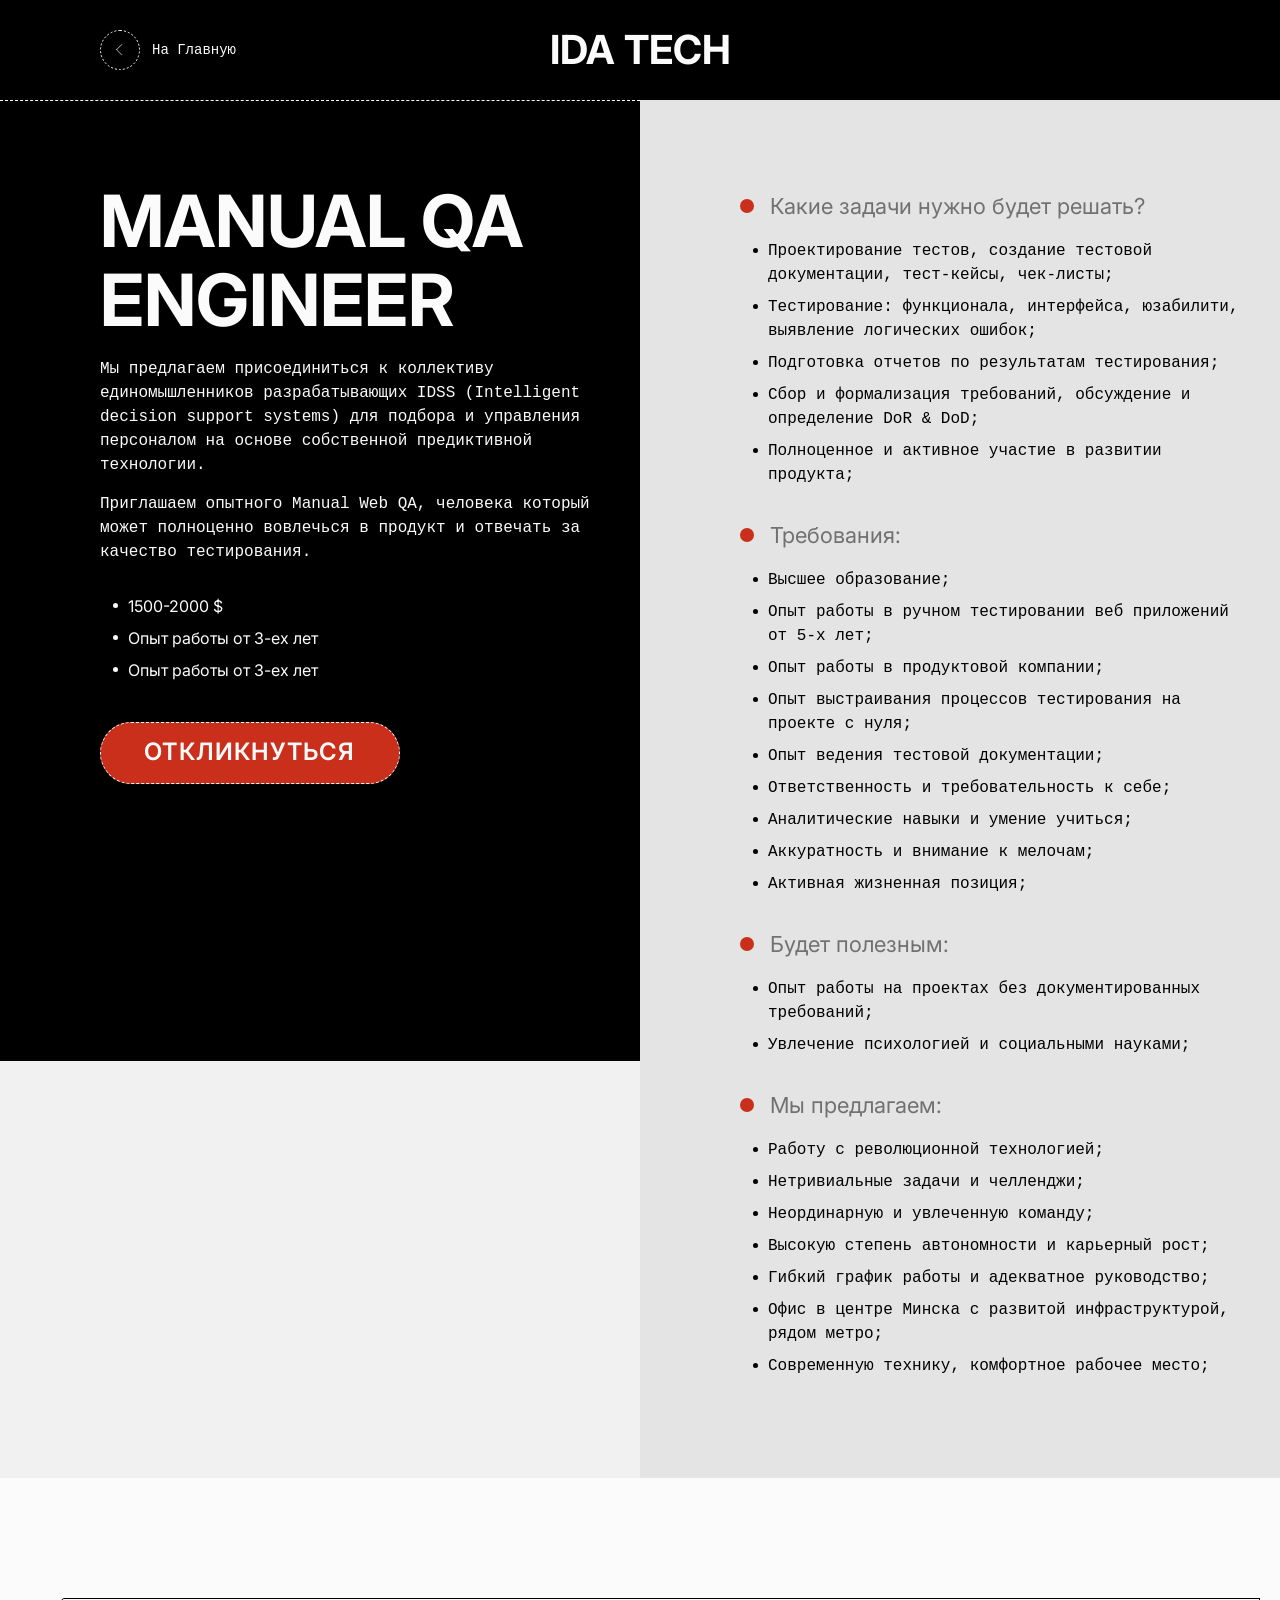
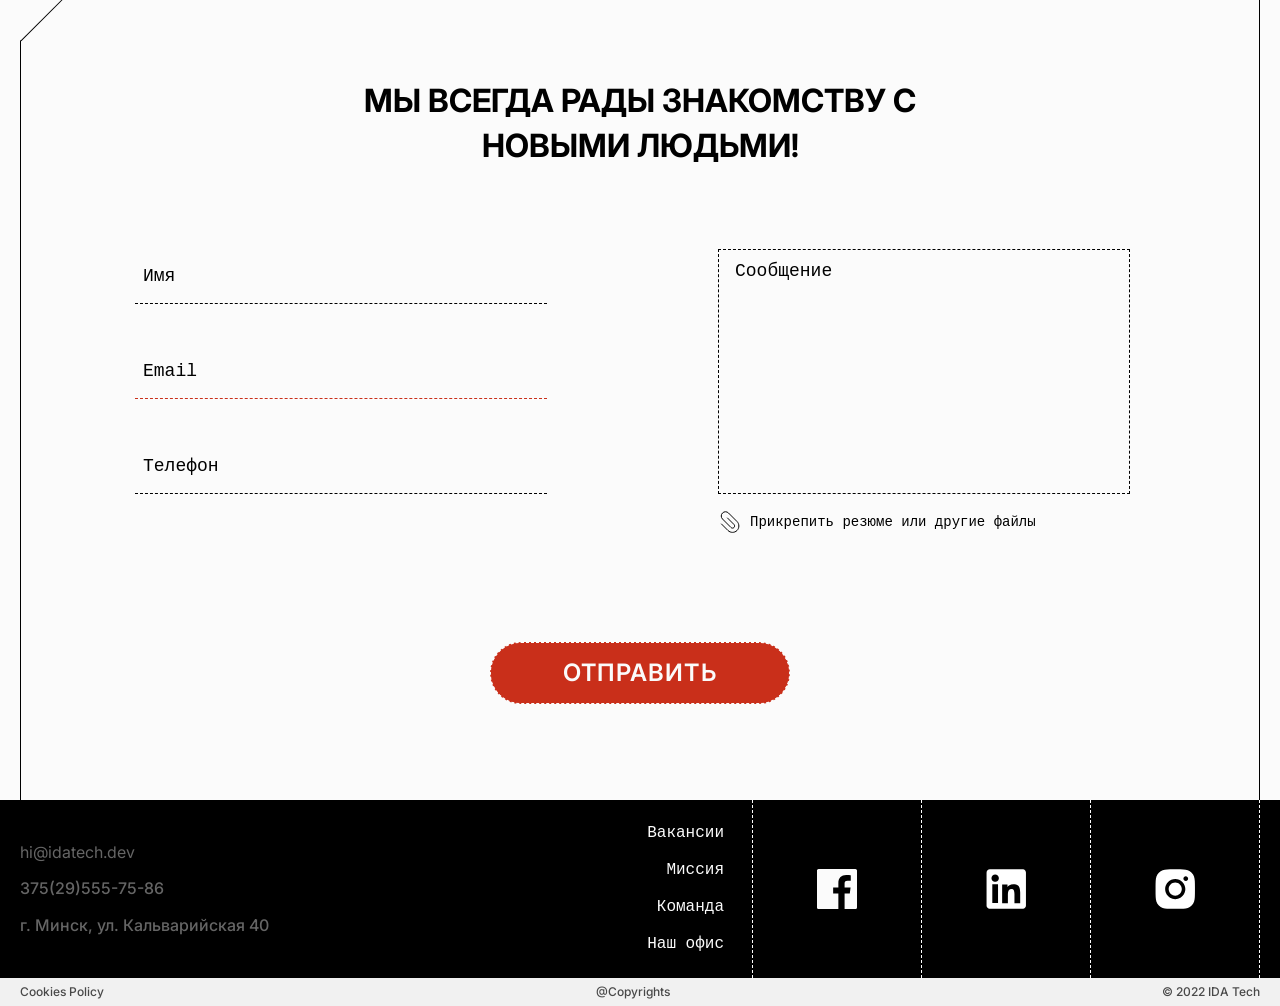
<file: job.html>
<html lang="en">
<head>
    <meta charset="UTF-8">
    <title>IDa TECH</title>
    <meta content="" name="description">
    <meta content="" name="keywords">
    <meta name="viewport" content="width=device-width, initial-scale=1.0, user-scalable=no">
    <meta http-equiv="X-UA-Compatible" content="ie=edge">
    <link rel="stylesheet" href="style.css">
    <link rel="shortcut icon" href="48x48px.ico">
    <link rel="icon" type="image/x-icon" href="48x48px.ico">
    <link rel="icon" type="image/png" href="16x16px.png" sizes="16x16">
    <link rel="icon" type="image/png" href="32x32px.png" sizes="32x32">
    <link rel="icon" type="image/png" href="48x48px.png" sizes="48x48">
    <meta content="telephone=no" name="format-detection">
    <meta name="HandheldFriendly" content="true">
</head>
<body>
    <header class="header header__static">
        <div class="header_holder">
            <a href="/" class="header_back">На Главную</a>
            <a href="/" class="header_logo">IDa TECH</a>
    
            <button class="menu-toggle">
                <div class="menu-toggle_line"></div>
                <div class="menu-toggle_line"></div>
            </button>
    
            <div class="menu">
                <div class="menu_header">
                    <a href="/" class="menu_logo">IDa TECH</a>
                    <button class="menu_close">close</button>
                </div>
                <nav class="menu_links">
                    <a href="#" class="menu_link">вакансии</a>
                    <a href="#" class="menu_link">Наши задачи</diav>
                    <a href="#" class="menu_link">команда</a>
                    <a href="#" class="menu_link">Наш офис</a>
                </nav>
                <div class="menu_footer">
                    <div class="menu_footer-text">
                        <a href="mailto:hi@idatech.dev" class="menu_footer-link">hi@idatech.dev</a>
                        <a href="tel:hi@idatech.dev" class="menu_footer-link">+375 (29) 555 75 86</a>
                        <a href="#" class="menu_footer-link">г. Минск, ул. Кальварийская 40</a>
                    </div>
                    <div class="menu_footer-social">
                        <a href="#" class="menu_footer-social-link">
                            <img class="menu_footer-social-image" src="src/img/social/ln-footer.svg" alt="">
                        </a>
                        <a href="#" class="menu_footer-social-link">
                            <img class="menu_footer-social-image" src="src/img/social/insta-footer.svg" alt="">
                        </a>
                    </div>
                </div>
            </div>
        </div>
    </header>

    <main class="no-overflow">
        <article class="job">
            <div class="job_section">
                <h1 class="job_title">MANUAL QA ENGINEER</h1>
                <p>Мы предлагаем присоединиться к коллективу единомышленников разрабатывающих IDSS (Intelligent decision support systems) для подбора и управления персоналом на основе собственной предиктивной технологии.</p>
                <p>Приглашаем опытного Manual Web QA, человека который может полноценно вовлечься в продукт и отвечать за качество тестирования.</p>
                <ul>
                    <li>1500-2000 $</li>
                    <li>Опыт работы от 3-ех лет</li>
                    <li>Опыт работы от 3-ех лет</li>
                </ul>
                <a href="#" class="button">откликнуться</a>
            </div>
            <div class="job_section">
                <h3>Какие задачи нужно будет решать?</h3>
                <ul>
                    <li>Проектирование тестов, создание тестовой документации, тест-кейсы, чек-листы;</li>
                    <li>Тестирование: функционала, интерфейса, юзабилити, выявление логических ошибок;</li>
                    <li>Подготовка отчетов по результатам тестирования;</li>
                    <li>Сбор и формализация требований, обсуждение и определение DoR & DoD;</li>
                    <li>Полноценное и активное участие в развитии продукта;</li>
                </ul>
                <h3>Требования:</h3>
                <ul>
                    <li>Высшее образование;</li>
                    <li>Опыт работы в ручном тестировании веб приложений от 5-х лет;</li>
                    <li>Опыт работы в продуктовой компании;</li>
                    <li>Опыт выстраивания процессов тестирования на проекте с нуля;</li>
                    <li>Опыт ведения тестовой документации;</li>
                    <li>Ответственность и требовательность к себе;</li>
                    <li>Аналитические навыки и умение учиться;</li>
                    <li>Аккуратность и внимание к мелочам;</li>
                    <li>Активная жизненная позиция;</li>
                </ul>
                <h3>Будет полезным:</h3>
                <ul>
                    <li>Опыт работы на проектах без документированных требований;</li>
                    <li>Увлечение психологией и социальными науками;</li>
                </ul>
                <h3>Мы предлагаем:</h3>
                <ul>
                    <li>Работу с революционной технологией;</li>
                    <li>Нетривиальные задачи и челленджи;</li>
                    <li>Неординарную и увлеченную команду;</li>
                    <li>Высокую степень автономности и карьерный рост;</li>
                    <li>Гибкий график работы и адекватное руководство;</li>
                    <li>Офис в центре Минска с развитой инфраструктурой, рядом метро;</li>
                    <li>Современную технику, комфортное рабочее место;</li>
                </ul>
            </div>
        </article>

        <div class="section">
            <div class="section_holder">
                <div class="contact-form">
                    <h3 class="contact-form_title">МЫ ВСЕГДА РАДЫ ЗНАКОМСТВУ С НОВЫМИ ЛЮДЬМИ!</h3>
                    <div class="contact-form_content">
                        <form action="" class="form">
                            <div class="form_columns">
                                <div class="form_column">
                                    <div class="form_row">
                                        <input type="text" placeholder="Имя">
                                    </div>
                                    <div class="form_row error">
                                        <input type="email" placeholder="Email">
                                    </div>
                                    <div class="form_row">
                                        <input type="tel" placeholder="Телефон">
                                    </div>
                                </div>
                                <div class="form_column">
                                    <div class="form_row">
                                        <textarea name="" id="" cols="30" rows="10">Сообщение</textarea>
                                        <div class="attach">
                                            <input class="attach_input" type="file" name="" id="file">
                                            <label class="attach_label" for="file">Прикрепить резюме или другие файлы</label>
                                        </div>
                                    </div>
                                </div>
                            </div>
                            <div class="contact-form_sumbit">
                                <input type="submit" value="отправить">
                            </div>
                        </form>
                    </div>
                </div>
            </div>
        </div>
    </main>

    <footer class="footer">
        <div class="footer_top">
            <div class="footer_holder">
                <div class="footer_left">
                    <a href="mailto:Hi@idatech.dev" class="footer_mail">hi@idatech.dev</span>
                    <a href="tel:+375(29)555-75-86" class="footer_link">375(29)555-75-86</a>
                    <span class="footer_link">г. Минск, ул. Кальварийская 40</span>
                </div>
                <div class="footer_right">
                    <div class="footer_menu">
                        <a href="#" class="footer_menu-link">Вакансии</a>
                        <a href="#" class="footer_menu-link">Миссия</a>
                        <a href="#" class="footer_menu-link">Команда</a>
                        <a href="#" class="footer_menu-link">Наш офис</a>
                    </div>
                    <div class="footer_social">
                        <a href="#" class="footer_social-link">
                            <img class="footer_social-image" src="src/img/social/fb-footer.svg" alt="">
                        </a>
                        <a href="#" class="footer_social-link">
                            <img class="footer_social-image" src="src/img/social/ln-footer.svg" alt="">
                        </a>
                        <a href="#" class="footer_social-link">
                            <img class="footer_social-image" src="src/img/social/insta-footer.svg" alt="">
                        </a>
                    </div>
                </div>
            </div>
        </div>
        <div class="footer_bottom">
            <a href="#" class="footer_bottom-link">Cookies Policy</a>
            <span class="footer_bottom-text">@Copyrights</span>
            <span class="footer_bottom-text">© 2022 IDA Tech</span>
        </div>
    </footer>

    <div class="cookies">
        <div class="cookies_content">
            <p class="cookies_text">
                We use cookies for the best experience possible. We and our partners collect usage information to improve our privace policy services and to show you relevant advertising.
            </p>
            <button class="cookies_button">Accept</button>
        </div>
    </div>

    <div class="fade"></div>

    <script src="./src/js/js-cookie.js"></script>
    <script src="./src/js/tiny-slider.js"></script>
    <script src="./src/js/main.js"></script>
</body>
</html>
</file>
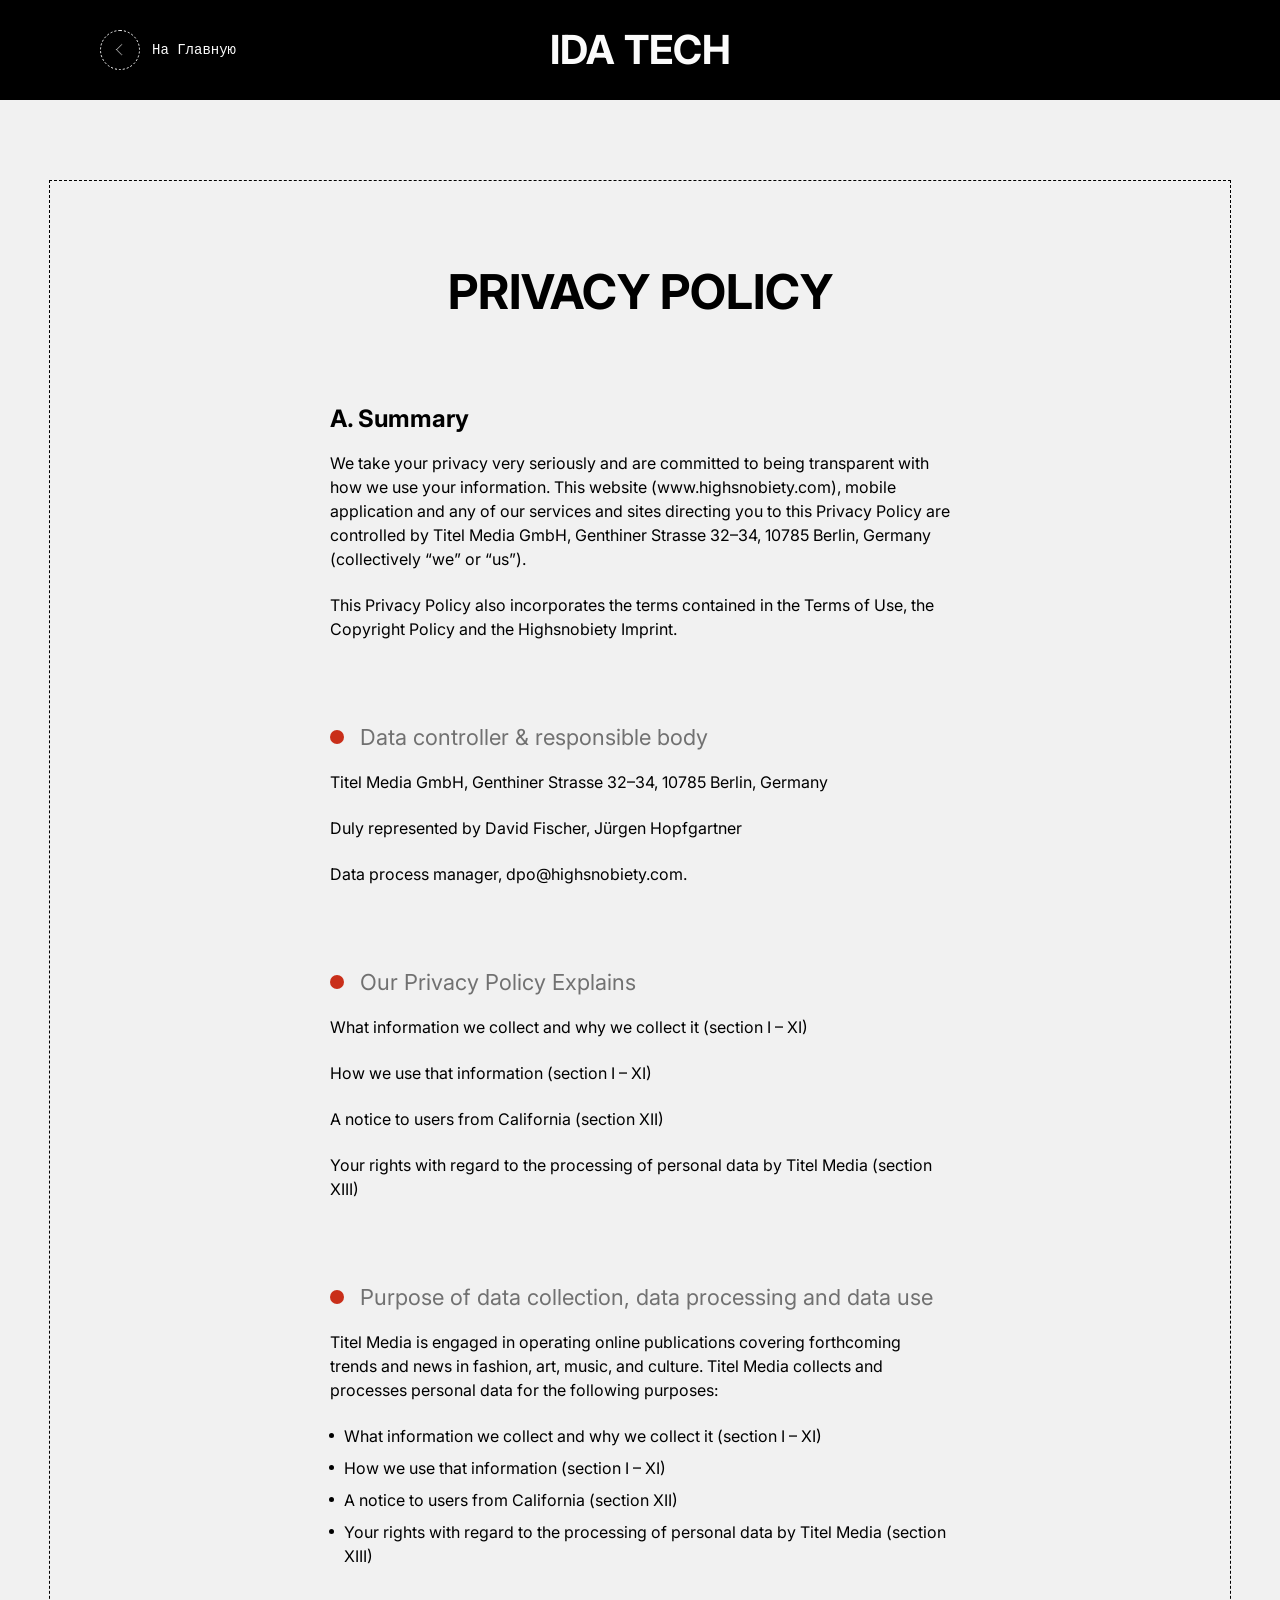
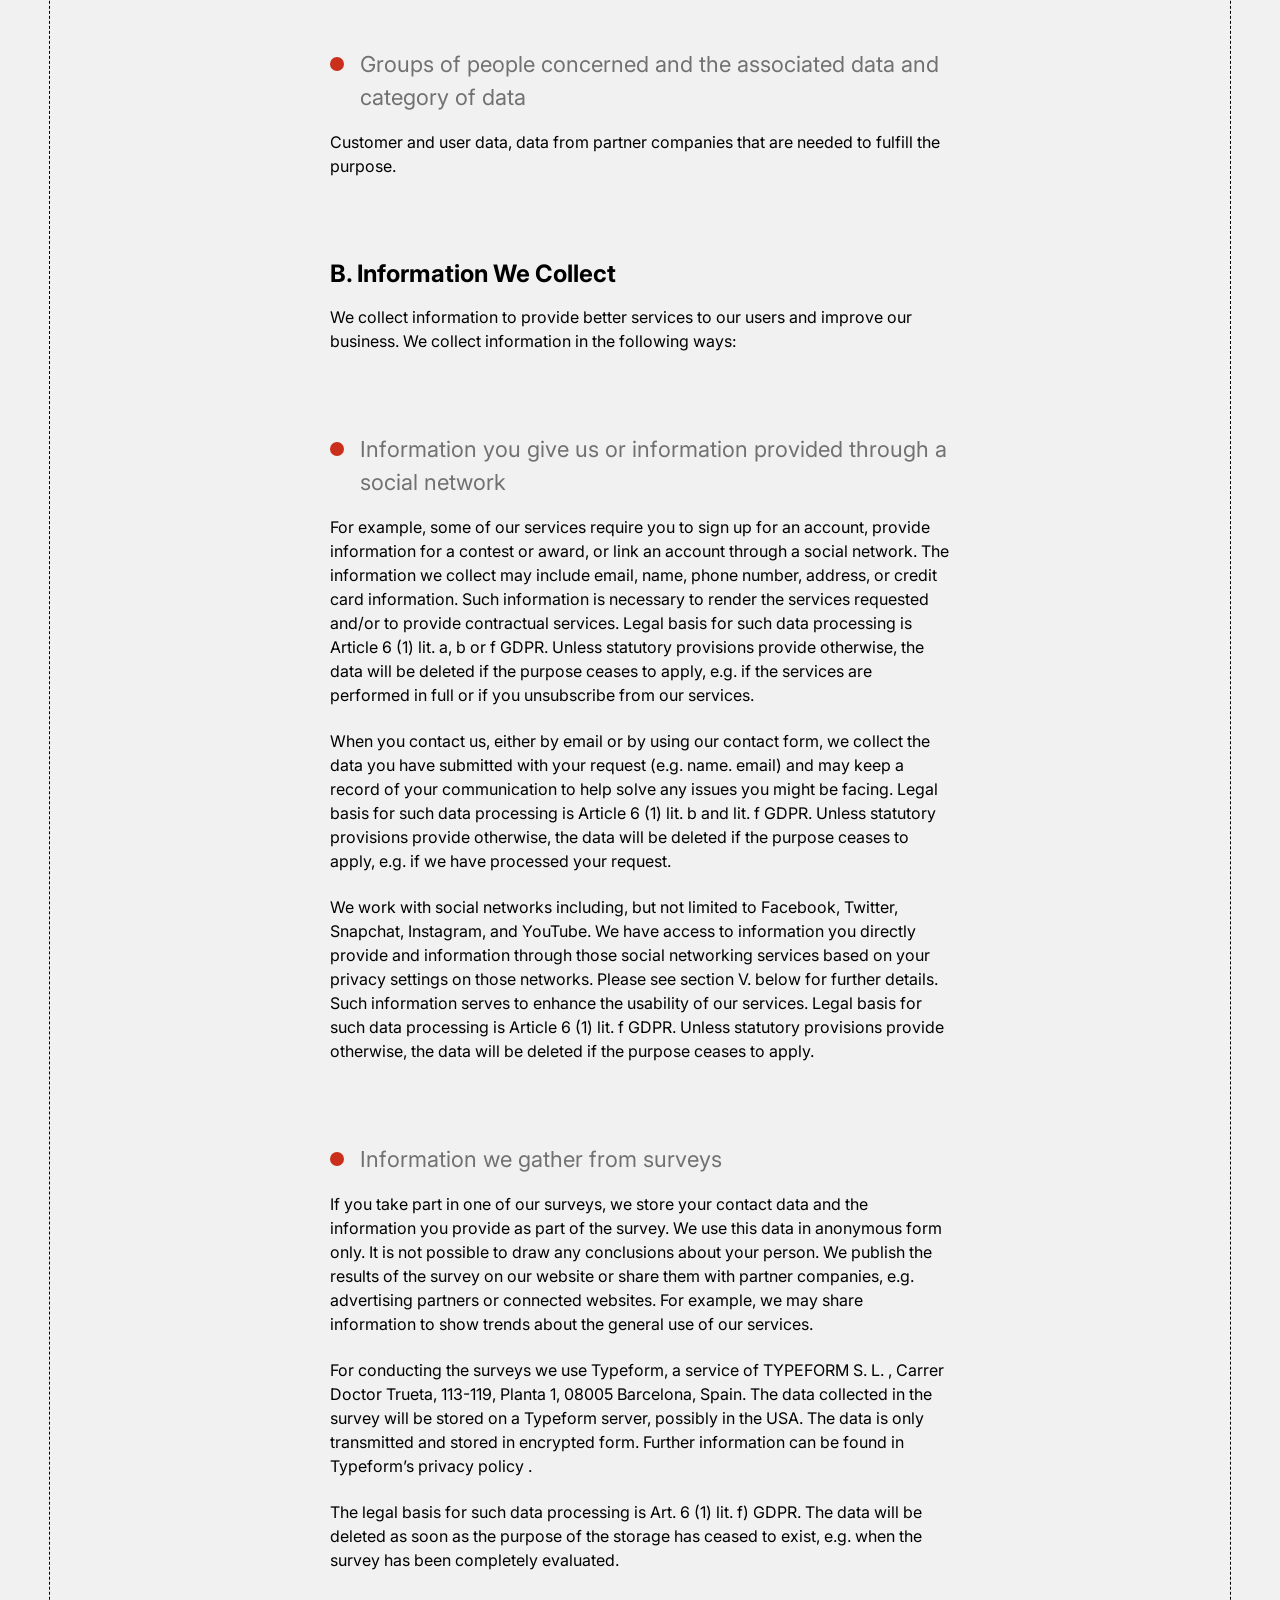
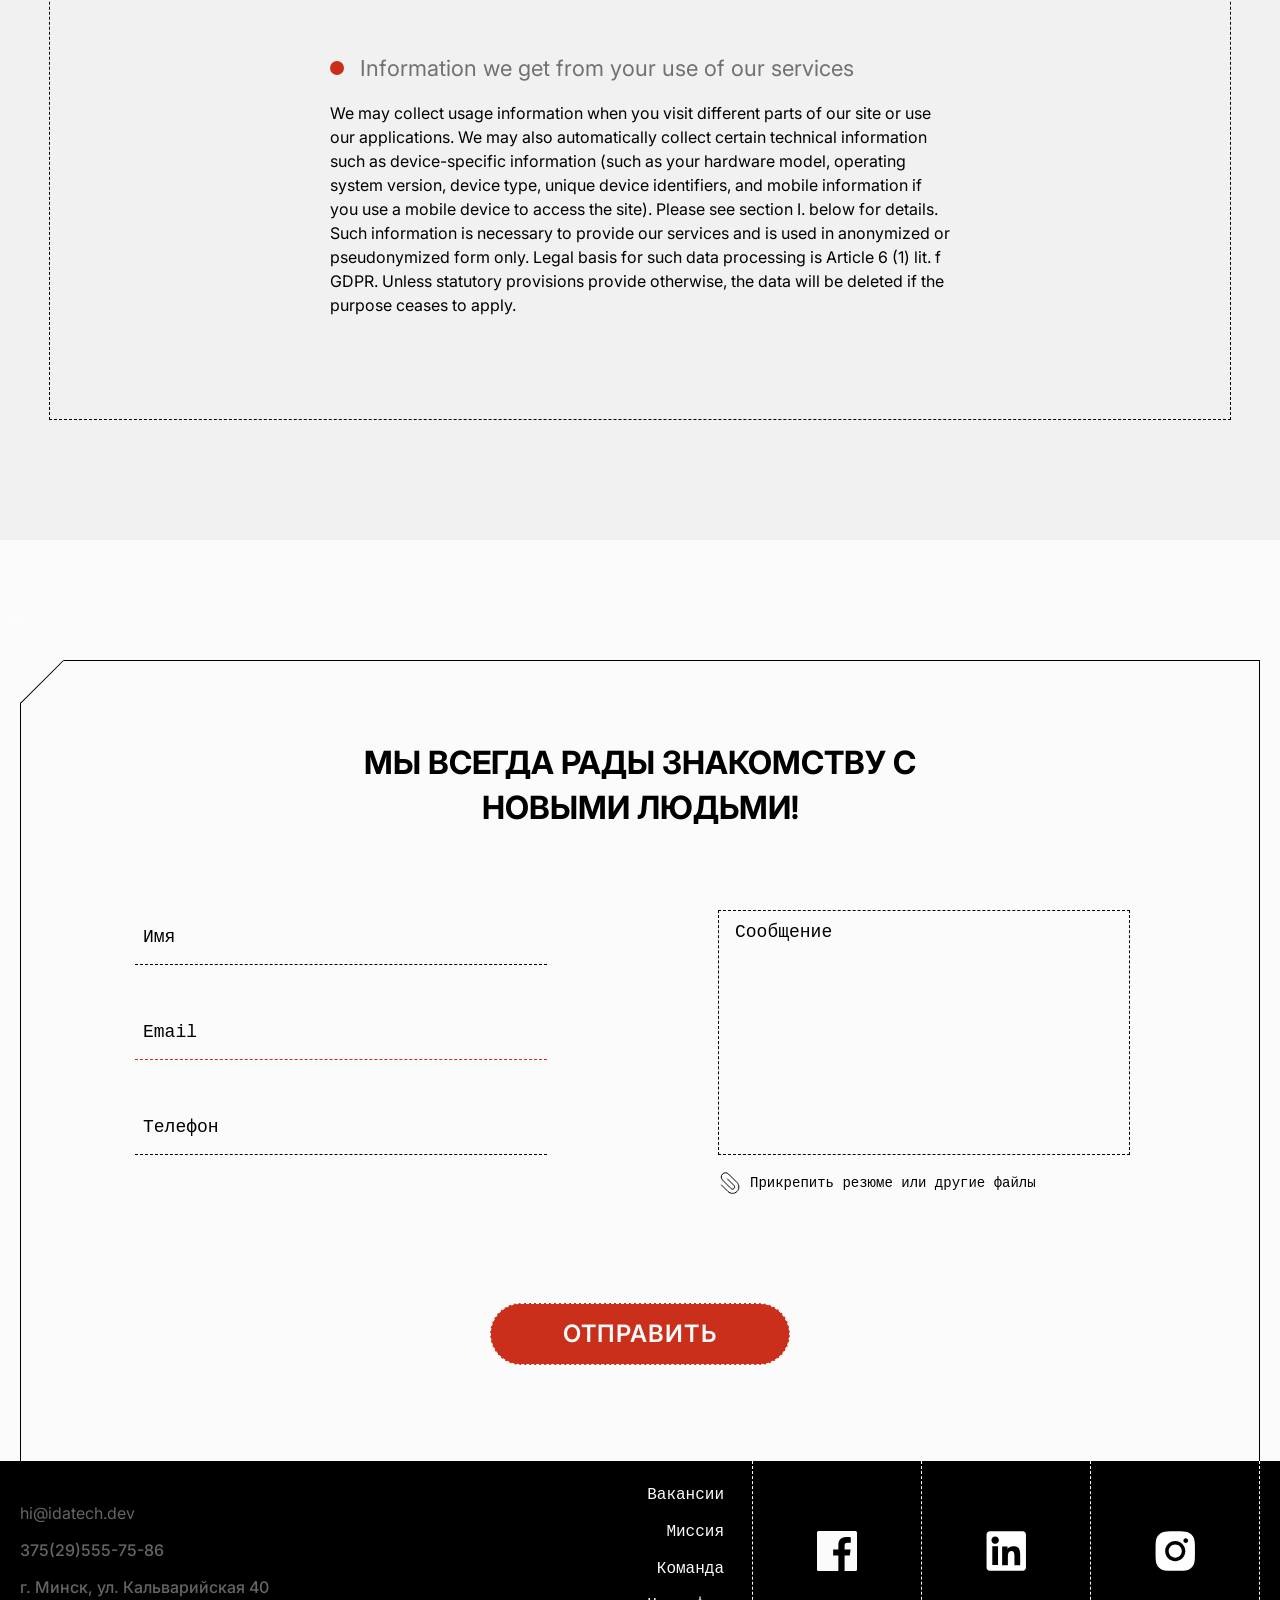
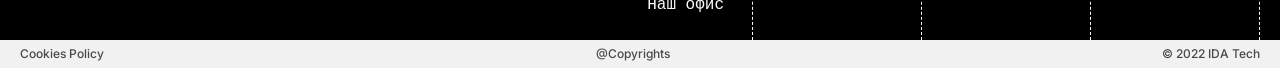
<file: policy.html>
<html lang="en">
<head>
    <meta charset="UTF-8">
    <title>IDa TECH</title>
    <meta content="" name="description">
    <meta content="" name="keywords">
    <meta name="viewport" content="width=device-width, initial-scale=1.0, user-scalable=no">
    <meta http-equiv="X-UA-Compatible" content="ie=edge">
    <link rel="stylesheet" href="style.css">
    <link rel="shortcut icon" href="48x48px.ico">
    <link rel="icon" type="image/x-icon" href="48x48px.ico">
    <link rel="icon" type="image/png" href="16x16px.png" sizes="16x16">
    <link rel="icon" type="image/png" href="32x32px.png" sizes="32x32">
    <link rel="icon" type="image/png" href="48x48px.png" sizes="48x48">
    <meta content="telephone=no" name="format-detection">
    <meta name="HandheldFriendly" content="true">
</head>
<body>
    <header class="header header__static">
        <div class="header_holder">
            <a href="/" class="header_back">На Главную</a>
            <a href="/" class="header_logo">IDa TECH</a>
    
            <button class="menu-toggle">
                <div class="menu-toggle_line"></div>
                <div class="menu-toggle_line"></div>
            </button>
    
            <div class="menu">
                <div class="menu_header">
                    <a href="/" class="menu_logo">IDa TECH</a>
                    <button class="menu_close">close</button>
                </div>
                <nav class="menu_links">
                    <a href="#" class="menu_link">вакансии</a>
                    <a href="#" class="menu_link">Наши задачи</diav>
                    <a href="#" class="menu_link">команда</a>
                    <a href="#" class="menu_link">Наш офис</a>
                </nav>
                <div class="menu_footer">
                    <div class="menu_footer-text">
                        <a href="mailto:hi@idatech.dev" class="menu_footer-link">hi@idatech.dev</a>
                        <a href="tel:hi@idatech.dev" class="menu_footer-link">+375 (29) 555 75 86</a>
                        <a href="#" class="menu_footer-link">г. Минск, ул. Кальварийская 40</a>
                    </div>
                    <div class="menu_footer-social">
                        <a href="#" class="menu_footer-social-link">
                            <img class="menu_footer-social-image" src="src/img/social/ln-footer.svg" alt="">
                        </a>
                        <a href="#" class="menu_footer-social-link">
                            <img class="menu_footer-social-image" src="src/img/social/insta-footer.svg" alt="">
                        </a>
                    </div>
                </div>
            </div>
        </div>
    </header>

    <main>
        <article>
            <h1>PRIVACY POLICY</h1>
            <h2>A. Summary</h2>

            <p>We take your privacy very seriously and are committed to being transparent with how we use your information. This website (www.highsnobiety.com), mobile application and any of our services and sites directing you to this Privacy Policy are controlled by Titel Media GmbH, Genthiner Strasse 32–34, 10785 Berlin, Germany (collectively “we” or “us”).</p>
            <p>This Privacy Policy also incorporates the terms contained in the Terms of Use, the Copyright Policy and the Highsnobiety Imprint.</p>
        
            <h3>Data controller & responsible body </h3>
            <p>Titel Media GmbH, Genthiner Strasse 32–34, 10785 Berlin, Germany</p>
            <p>Duly represented by David Fischer, Jürgen Hopfgartner</p>
            <p>Data process manager, dpo@highsnobiety.com.</p>

            <h3>Our Privacy Policy Explains</h3>
            <p>What information we collect and why we collect it (section I – XI)</p>
            <p>How we use that information (section I – XI)</p>
            <p>A notice to users from California (section XII)</p>
            <p>Your rights with regard to the processing of personal data by Titel Media (section XIII)</p>

            <h3>Purpose of data collection, data processing and data use</h3>
            <p>Titel Media is engaged in operating online publications covering forthcoming trends and news in fashion, art, music, and culture. Titel Media collects and processes personal data for the following purposes:</p>
            <ul>
                <li>What information we collect and why we collect it (section I – XI)</li>
                <li>How we use that information (section I – XI)</li>
                <li>A notice to users from California (section XII)</li>
                <li>Your rights with regard to the processing of personal data by Titel Media (section XIII)</li>
            </ul>

            <h3>Groups of people concerned and the associated data and category of data</h3>
            <p>Customer and user data, data from partner companies that are needed to fulfill the purpose.</p>

            <h2>B. Information We Collect</h2>
            <p>We collect information to provide better services to our users and improve our business. We collect information in the following ways:</p>
        
            <h3>Information you give us or information provided through a social network</h3>
            <p>For example, some of our services require you to sign up for an account, provide information for a contest or award, or link an account through a social network. The information we collect may include email, name, phone number, address, or credit card information. Such information is necessary to render the services requested and/or to provide contractual services. Legal basis for such data processing is Article 6 (1) lit. a, b or f GDPR. Unless statutory provisions provide otherwise, the data will be deleted if the purpose ceases to apply, e.g. if the services are performed in full or if you unsubscribe from our services.</p>
            <p>When you contact us, either by email or by using our contact form, we collect the data you have submitted with your request (e.g. name. email) and may keep a record of your communication to help solve any issues you might be facing. Legal basis for such data processing is Article 6 (1) lit. b and lit. f GDPR. Unless statutory provisions provide otherwise, the data will be deleted if the purpose ceases to apply, e.g. if we have processed your request.</p>
            <p>We work with social networks including, but not limited to Facebook, Twitter, Snapchat, Instagram, and YouTube. We have access to information you directly provide and information through those social networking services based on your privacy settings on those networks. Please see section V. below for further details. Such information serves to enhance the usability of our services. Legal basis for such data processing is Article 6 (1) lit. f GDPR. Unless statutory provisions provide otherwise, the data will be deleted if the purpose ceases to apply.</p>

            <h3>Information we gather from surveys</h3>
            <p>If you take part in one of our surveys, we store your contact data and the information you provide as part of the survey. We use this data in anonymous form only. It is not possible to draw any conclusions about your person. We publish the results of the survey on our website or share them with partner companies, e.g. advertising partners or connected websites. For example, we may share information to show trends about the general use of our services.</p>
            <p>For conducting the surveys we use Typeform, a service of TYPEFORM S. L. , Carrer Doctor Trueta, 113-119, Planta 1, 08005 Barcelona, Spain. The data collected in the survey will be stored on a Typeform server, possibly in the USA. The data is only transmitted and stored in encrypted form. Further information can be found in Typeform’s privacy policy .</p>
            <p>The legal basis for such data processing is Art. 6 (1) lit. f) GDPR. The data will be deleted as soon as the purpose of the storage has ceased to exist, e.g. when the survey has been completely evaluated.</p>

            <h3>Information we get from your use of our services</h3>
            <p>We may collect usage information when you visit different parts of our site or use our applications. We may also automatically collect certain technical information such as device-specific information (such as your hardware model, operating system version, device type, unique device identifiers, and mobile information if you use a mobile device to access the site). Please see section I. below for details. Such information is necessary to provide our services and is used in anonymized or pseudonymized form only. Legal basis for such data processing is Article 6 (1) lit. f GDPR. Unless statutory provisions provide otherwise, the data will be deleted if the purpose ceases to apply.</p>
        </article>

        <div class="section">
            <div class="section_holder">
                <div class="contact-form">
                    <h3 class="contact-form_title">МЫ ВСЕГДА РАДЫ ЗНАКОМСТВУ С НОВЫМИ ЛЮДЬМИ!</h3>
                    <div class="contact-form_content">
                        <form action="" class="form">
                            <div class="form_columns">
                                <div class="form_column">
                                    <div class="form_row">
                                        <input type="text" placeholder="Имя">
                                    </div>
                                    <div class="form_row error">
                                        <input type="email" placeholder="Email">
                                    </div>
                                    <div class="form_row">
                                        <input type="tel" placeholder="Телефон">
                                    </div>
                                </div>
                                <div class="form_column">
                                    <div class="form_row">
                                        <textarea name="" id="" cols="30" rows="10">Сообщение</textarea>
                                        <div class="attach">
                                            <input class="attach_input" type="file" name="" id="file">
                                            <label class="attach_label" for="file">Прикрепить резюме или другие файлы</label>
                                        </div>
                                    </div>
                                </div>
                            </div>
                            <div class="contact-form_sumbit">
                                <input type="submit" value="отправить">
                            </div>
                        </form>
                    </div>
                </div>
            </div>
        </div>
    </main>

    <footer class="footer">
        <div class="footer_top">
            <div class="footer_holder">
                <div class="footer_left">
                    <a href="mailto:Hi@idatech.dev" class="footer_mail">hi@idatech.dev</span>
                    <a href="tel:+375(29)555-75-86" class="footer_link">375(29)555-75-86</a>
                    <span class="footer_link">г. Минск, ул. Кальварийская 40</span>
                </div>
                <div class="footer_right">
                    <div class="footer_menu">
                        <a href="#" class="footer_menu-link">Вакансии</a>
                        <a href="#" class="footer_menu-link">Миссия</a>
                        <a href="#" class="footer_menu-link">Команда</a>
                        <a href="#" class="footer_menu-link">Наш офис</a>
                    </div>
                    <div class="footer_social">
                        <a href="#" class="footer_social-link">
                            <img class="footer_social-image" src="src/img/social/fb-footer.svg" alt="">
                        </a>
                        <a href="#" class="footer_social-link">
                            <img class="footer_social-image" src="src/img/social/ln-footer.svg" alt="">
                        </a>
                        <a href="#" class="footer_social-link">
                            <img class="footer_social-image" src="src/img/social/insta-footer.svg" alt="">
                        </a>
                    </div>
                </div>
            </div>
        </div>
        <div class="footer_bottom">
            <a href="#" class="footer_bottom-link">Cookies Policy</a>
            <span class="footer_bottom-text">@Copyrights</span>
            <span class="footer_bottom-text">© 2022 IDA Tech</span>
        </div>
    </footer>

    <div class="cookies">
        <div class="cookies_content">
            <p class="cookies_text">
                We use cookies for the best experience possible. We and our partners collect usage information to improve our privace policy services and to show you relevant advertising.
            </p>
            <button class="cookies_button">Accept</button>
        </div>
    </div>

    <div class="fade"></div>

    <script src="./src/js/js-cookie.js"></script>
    <script src="./src/js/tiny-slider.js"></script>
    <script src="./src/js/main.js"></script>
</body>
</html>
</file>
<file: style.css>
@import"https://fonts.googleapis.com/css2?family=Inter:wght@400;500;600;700&family=PT+Mono&display=swap";/*! normalize.css v8.0.1 | MIT License | github.com/necolas/normalize.css */html{line-height:1.15;-webkit-text-size-adjust:100%}body{margin:0}main{display:block}h1{font-size:2em;margin:.67em 0}hr{box-sizing:content-box;height:0;overflow:visible}pre{font-family:monospace,monospace;font-size:1em}a{background-color:rgba(0,0,0,0)}abbr[title]{border-bottom:none;text-decoration:underline;-webkit-text-decoration:underline dotted;text-decoration:underline dotted}b,strong{font-weight:bolder}code,kbd,samp{font-family:monospace,monospace;font-size:1em}small{font-size:80%}sub,sup{font-size:75%;line-height:0;position:relative;vertical-align:baseline}sub{bottom:-0.25em}sup{top:-0.5em}img{border-style:none}button,input,optgroup,select,textarea{font-family:inherit;font-size:100%;line-height:1.15;margin:0}button,input{overflow:visible}button,select{text-transform:none}button,[type=button],[type=reset],[type=submit]{-webkit-appearance:button}button::-moz-focus-inner,[type=button]::-moz-focus-inner,[type=reset]::-moz-focus-inner,[type=submit]::-moz-focus-inner{border-style:none;padding:0}button:-moz-focusring,[type=button]:-moz-focusring,[type=reset]:-moz-focusring,[type=submit]:-moz-focusring{outline:1px dotted ButtonText}fieldset{padding:.35em .75em .625em}legend{box-sizing:border-box;color:inherit;display:table;max-width:100%;padding:0;white-space:normal}progress{vertical-align:baseline}textarea{overflow:auto}[type=checkbox],[type=radio]{box-sizing:border-box;padding:0}[type=number]::-webkit-inner-spin-button,[type=number]::-webkit-outer-spin-button{height:auto}[type=search]{-webkit-appearance:textfield;outline-offset:-2px}[type=search]::-webkit-search-decoration{-webkit-appearance:none}::-webkit-file-upload-button{-webkit-appearance:button;font:inherit}details{display:block}summary{display:list-item}template{display:none}[hidden]{display:none}html{scroll-behavior:smooth}body{color:#000;background:#f1f1f1;font:14px/1.3 "PT Mono",monospace;padding:0;scroll-behavior:smooth}@media all and (min-width: 744px){body{font-size:16px}}a{color:#781aa8;text-decoration:none;transition:.2s cubic-bezier(0.38, 0.005, 0.215, 1) color}a:hover,a.hover{outline:none}a:active,a.active{outline:none}a[href^=tel]{white-space:nowrap}p{margin:0 0 20px}@media all and (min-width: 1000px){p{margin-bottom:22px}}img{max-width:100%}img[data-src]{display:none}@media all and (min-width: 1000px){img[data-src]{display:initial}}button:focus,input:focus,textarea:focus{outline:none}table{border-collapse:collapse;min-width:100%}ol,ul{padding:0 0 0 20px;margin:0 0 20px}@media all and (min-width: 744px){ol,ul{padding-left:24px}}@media all and (min-width: 1000px){ol,ul{padding-left:28px}}ul{list-style:none}ul li{margin:0 0 8px;position:relative}ul li::before{content:"";height:5px;width:5px;border-radius:50%;background-color:#000;position:absolute;left:-15px;top:9px}main{overflow:hidden}.no-overflow{overflow:visible}a[name]{position:relative;top:-50px}.menu-opened{overflow:hidden}@media all and (min-width: 1000px){.menu-opened{overflow:initial}}.button,button,input[type=button],input[type=submit]{display:inline-block;background:rgba(0,0,0,0);box-sizing:border-box;border:1px dashed #fbfbfb;border-radius:50px;background-color:#c92f1a;cursor:pointer;color:#fbfbfb;font-family:"Inter",sans-serif;font-size:24px;font-weight:600;height:62px;line-height:58px;padding:0 24px;min-width:146px;white-space:nowrap;text-transform:uppercase;letter-spacing:.05em;text-align:center;width:100%;transition:.2s cubic-bezier(0.38, 0.005, 0.215, 1) color,.2s cubic-bezier(0.38, 0.005, 0.215, 1) background-color}@media all and (min-width: 744px){.button,button,input[type=button],input[type=submit]{width:auto;min-width:300px}}.button:hover,button:hover,input[type=button]:hover,input[type=submit]:hover{background-color:#a32d1d}.button:active,button:active,input[type=button]:active,input[type=submit]:active{background-color:#5a9d91}.button:disabled,button:disabled,input[type=button]:disabled,input[type=submit]:disabled{opacity:.6}input[type=text],input[type=password],input[type=search],input[type=email],input[type=url],input[type=tel]{color:#000;background:rgba(0,0,0,0);border:none;border-bottom:1px dashed currentColor;border-radius:0;box-sizing:border-box;font:18px "PT Mono",monospace;height:55px;line-height:34px;padding:0 0 0 8px;width:100%;transition:.2s ease-in border-color,.2s ease-in color}input[type=text]::-webkit-input-placeholder,input[type=password]::-webkit-input-placeholder,input[type=search]::-webkit-input-placeholder,input[type=email]::-webkit-input-placeholder,input[type=url]::-webkit-input-placeholder,input[type=tel]::-webkit-input-placeholder{color:#000}input[type=text]::-moz-placeholder,input[type=password]::-moz-placeholder,input[type=search]::-moz-placeholder,input[type=email]::-moz-placeholder,input[type=url]::-moz-placeholder,input[type=tel]::-moz-placeholder{color:#000}input[type=text]:-ms-input-placeholder,input[type=password]:-ms-input-placeholder,input[type=search]:-ms-input-placeholder,input[type=email]:-ms-input-placeholder,input[type=url]:-ms-input-placeholder,input[type=tel]:-ms-input-placeholder{color:#000}input[type=text]:focus,input[type=password]:focus,input[type=search]:focus,input[type=email]:focus,input[type=url]:focus,input[type=tel]:focus{color:#000;border-color:#000}.error input[type=text],.error input[type=password],.error input[type=search],.error input[type=email],.error input[type=url],.error input[type=tel]{color:#c92f1a}textarea{color:#000;background:rgba(0,0,0,0);border:1px dashed currentColor;border-radius:0;box-sizing:border-box;font:18px "PT Mono",monospace;line-height:34px;padding:4px 16px;width:100%;resize:none;height:200px;margin:0 0 16px}textarea::-webkit-input-placeholder{color:#000}textarea::-moz-placeholder{color:#000}textarea:-ms-input-placeholder{color:#000}@media all and (min-width: 1000px){textarea{height:245px}}.error textarea{color:#c92f1a}.error textarea::-webkit-input-placeholder{color:#c92f1a}.error textarea::-moz-placeholder{color:#c92f1a}.error textarea:-ms-input-placeholder{color:#c92f1a}input[type=checkbox]{position:absolute;visibility:hidden;z-index:-1}input[type=checkbox]+label:not([class]){cursor:pointer;display:inline-block;padding:0 0 0 32px;min-height:20px;font-size:12px;position:relative;margin:0;transition:.2s cubic-bezier(0.38, 0.005, 0.215, 1) color}@media all and (min-width: 1000px){input[type=checkbox]+label:not([class]){font-size:16px}}input[type=checkbox]+label:not([class])::before{content:"";box-sizing:border-box;border:1px solid #000;border-radius:4px;height:20px;width:20px;position:absolute;top:0px;left:0;transition:.1s ease-in-out border-color,.1s ease-in-out background-color}input[type=checkbox]+label:not([class])::after{content:"";box-sizing:border-box;background:url(src/img/check.svg) no-repeat center/100% 100%;width:13px;height:8px;position:absolute;top:6px;left:4px;opacity:0;transform:scale(0.3);transition:.1s cubic-bezier(0.38, 0.005, 0.215, 1) opacity,.2s cubic-bezier(0.38, 0.005, 0.215, 1) transform}input[type=checkbox]+label:not([class]) a{color:#000;text-decoration:underline}input[type=checkbox]+label:not([class]) a:hover{text-decoration:none}input[type=checkbox]:hover+label::before{border-color:#000}input[type=checkbox]:checked+label::before{background-color:#5a9d91;border-color:#5a9d91}input[type=checkbox]:checked+label::after{opacity:1;transform:scale(1)}input[type=checkbox]:checked+label:hover::before{opacity:.9}input[type=checkbox]:disabled+label{opacity:.6;cursor:default}input[type=checkbox]:disabled+label::before{opacity:.6;filter:grayscale(1);pointer-events:none}.error input[type=checkbox]+label:not([class])::before{border-color:#c92f1a}input[type=radio]{position:absolute;visibility:hidden;z-index:-1}input[type=radio]+label:not([class]){cursor:pointer;display:block;box-sizing:border-box;padding:25px 0 25px 50px;color:rgba(0,0,0,.5);font-weight:bold;font-size:14px;position:relative;margin:0 0 20px;border:1px solid #e5e5e5;min-height:63px;line-height:.7;border-radius:3px;transition:.2s cubic-bezier(0.38, 0.005, 0.215, 1) color}@media all and (min-width: 744px){input[type=radio]+label:not([class]){font-size:22px}}input[type=radio]+label:not([class])::before{content:"";border:1px solid #313235;border-radius:50%;height:17px;width:17px;position:absolute;top:22px;left:17px;transition:.1s ease-in-out border-color}input[type=radio]+label:not([class])::after{content:"";background:rgba(0,0,0,0);border-radius:50%;width:11px;height:11px;position:absolute;top:26px;left:21px;transform:scale(0.6);transition:.15s cubic-bezier(0.38, 0.005, 0.215, 1) background,.15s cubic-bezier(0.38, 0.005, 0.215, 1) transform}input[type=radio]:checked+label{color:#000}input[type=radio]:checked+label::before{border-color:#c92f1a}input[type=radio]:checked+label::after{background-color:#c92f1a;transform:scale(1)}input[type=radio]:checked+label:hover::after{transform:scale(0.8)}label{font-size:14px;line-height:1.4;color:#000;display:block;text-align:left;position:relative;margin:0 0 8px}@media all and (min-width: 744px){label{font-size:16px}}label.required::after{content:" *";color:#c92f1a}.form_row{margin:0 0 40px;position:relative}@media all and (min-width: 1000px){.form_row{width:412px}}.form_row__center{width:100%;text-align:center;margin-bottom:24px}@media all and (min-width: 1000px){.form_columns{display:flex;justify-content:space-between;gap:156px}}@media all and (min-width: 1000px){.form_column{flex-grow:1;margin-bottom:60px}}.form_label{position:absolute;left:0;top:17px;font:18px "PT Mono",monospace;transform-origin:left top;transition:.2s cubic-bezier(0.38, 0.005, 0.215, 1) transform,.2s cubic-bezier(0.38, 0.005, 0.215, 1) color}input:not(:-moz-placeholder-shown)+.form_label, textarea:not(:-moz-placeholder-shown)+.form_label{transform:scale(0.8) translateY(-35px)}input:focus+.form_label,input:not(:placeholder-shown)+.form_label,textarea:focus+.form_label,textarea:not(:placeholder-shown)+.form_label{transform:scale(0.8) translateY(-35px)}.error .form_label{color:#c92f1a}.form_success{background:url(src/img/success.svg) no-repeat top center;color:#5a9d91;font-weight:700;font-size:24px;line-height:29px;font-family:"Inter",sans-serif;padding-top:68px;text-align:center;display:none}.successed .form_success{display:block}h1,.heading-1{font-family:"Inter",sans-serif;font-size:48px;line-height:1.3;font-weight:700;margin:0 0 70px}@media all and (min-width: 1000px){h1,.heading-1{font-size:106px}}h2,.heading-2{font-family:"Inter",sans-serif;font-size:32px;line-height:1.3;font-weight:700;margin:0 0 20px}@media all and (min-width: 1000px){h2,.heading-2{font-size:66px}}h3,.heading-3{font-family:"Inter",sans-serif;font-size:20px;line-height:1.4;font-weight:500}@media all and (min-width: 1000px){h3,.heading-3{font-size:41px}}h4,.heading-4{font-family:"Inter",sans-serif;font-size:20px;line-height:1.3;font-weight:400}@media all and (min-width: 1000px){h4,.heading-4{font-size:26px}}h5,.heading-5{font-family:"Inter",sans-serif;font-size:16px;line-height:1.2;font-weight:400}@media all and (min-width: 1000px){h5,.heading-5{font-size:16px}}.header{position:absolute;top:0;left:0;right:0;height:100px;background:url(src/img/header-bg.svg) no-repeat 100% top/auto 100%;z-index:10}@media all and (min-width: 1000px){.header{height:50px;background-size:50px 50px;background-image:none}}.header__static{position:relative;background-color:#000}@media all and (min-width: 1000px){.header__static{height:100px}}.header_holder{padding-left:16px;padding-right:16px;display:flex;justify-content:center;align-items:center;height:100%}@media all and (min-width: 1000px){.header_holder{max-width:1240px;margin:auto}}@media all and (min-width: 1000px){.header_holder{justify-content:space-between;padding-left:100px;padding-right:100px;max-width:none}}.header_back{background:url(src/img/back.svg) no-repeat left center/40px 40px;position:absolute;left:16px;top:50%;margin-top:-20px;height:40px;width:40px;font-size:0;transition:.2s cubic-bezier(0.38, 0.005, 0.215, 1)}@media all and (min-width: 744px){.header_back{font-size:14px;line-height:40px;padding:0 0 0 52px;width:auto;color:#fbfbfb}}@media all and (min-width: 1000px){.header_back{position:static;flex-grow:1;width:33.33%;margin:0;box-sizing:border-box}}.header_back:hover{opacity:.6}.header_back:active{opacity:.8}.header_logo{font-family:"Inter",sans-serif;font-weight:700;font-size:32px;line-height:.9;text-transform:uppercase;color:#fbfbfb;text-align:center}@media all and (min-width: 744px){.header_logo{font-size:40px}}@media all and (min-width: 1000px){.header_logo{flex-grow:1;width:33.33%;box-sizing:border-box}}.logo{position:absolute;top:16px;left:16px;z-index:2;transition:.5s linear opacity}@media all and (min-width: 1000px){.logo{left:74px}}.logo:hover{opacity:.6}.logo:active{opacity:.8}.logo_image{display:block;width:67px}@media all and (min-width: 1000px){.logo_image{width:110px}}.footer_top{position:relative;padding:24px 0 8px;background-color:#000;color:#fbfbfb}@media all and (min-width: 744px){.footer_top{padding:0}}.footer_bottom{padding-left:16px;padding-right:16px;display:flex;justify-content:space-between;padding-top:4px;padding-bottom:4px}@media all and (min-width: 1000px){.footer_bottom{max-width:1240px;margin:auto}}.footer_holder{padding-left:16px;padding-right:16px;display:flex;flex-direction:column}@media all and (min-width: 1000px){.footer_holder{max-width:1240px;margin:auto}}@media all and (min-width: 744px){.footer_holder{flex-direction:row;justify-content:space-between;align-items:flex-end}}@media all and (min-width: 1000px){.footer_holder{align-items:stretch}}.footer_left{display:flex;flex-direction:column;gap:16px}@media all and (min-width: 744px){.footer_left{padding:0 0 22px}}@media all and (min-width: 1000px){.footer_left{padding:42px 0}}.footer_right{order:2;margin:0 0 20px}@media all and (min-width: 744px){.footer_right{margin:0;display:flex;align-items:stretch;gap:40px;order:initial}}@media all and (min-width: 1000px){.footer_right{gap:28px}}.footer_text{order:3;opacity:.7}@media all and (min-width: 744px){.footer_text{order:initial}}.footer_mail{color:#717171;opacity:.9;line-height:1.3;font-family:"Inter",sans-serif}.footer_mail[href]:hover{color:#fbfbfb}.footer_link{font-weight:500;font-size:13px;line-height:1.3;color:#717171;opacity:.9;font-family:"Inter",sans-serif}@media all and (min-width: 1000px){.footer_link{font-size:16px}}.footer_link[href]:hover{color:#fbfbfb}.footer_menu{position:absolute;right:16px;top:24px;display:flex;flex-direction:column;gap:8px;text-align:right}@media all and (min-width: 744px){.footer_menu{position:static;transform:none;padding:16px 0;gap:10px}}@media all and (min-width: 1000px){.footer_menu{gap:16px;justify-content:center}}.footer_menu-link{display:block;font-size:14px;color:#fbfbfb;transition:.2s cubic-bezier(0.38, 0.005, 0.215, 1) opacity,.2s cubic-bezier(0.38, 0.005, 0.215, 1) color}@media all and (min-width: 1000px){.footer_menu-link{font-size:16px}}.footer_menu-link:hover{color:#c92f1a}.footer_menu-link:active{opacity:.8}.footer_social{display:flex;justify-content:space-between;align-items:stretch;margin:40px 0 0}@media all and (min-width: 744px){.footer_social{margin:0}}.footer_social-link{display:flex;justify-content:center;align-items:center;padding:24px 32px;border-right:1px dashed #fbfbfb;flex-grow:1}@media all and (min-width: 1000px){.footer_social-link{padding-left:64px;padding-right:64px}}.footer_social-link:first-child{border-left:1px dashed #fbfbfb}.footer_social-image{height:24px;width:24px;transition:.2s cubic-bezier(0.38, 0.005, 0.215, 1) opacity,.1s cubic-bezier(0.38, 0.005, 0.215, 1) transform}@media all and (min-width: 1000px){.footer_social-image{height:40px;width:40px}}.footer_social-image:hover{opacity:.8}.footer_social-image:active{transform:scale(0.9)}.footer_bottom-text,.footer_bottom-link{font-weight:500;font-size:12px;line-height:20px;color:rgba(0,0,0,.7);font-family:"Inter",sans-serif}.menu{background-color:#fbfbfb;box-sizing:border-box;position:fixed;z-index:11;display:flex;flex-direction:column;justify-content:space-between;align-items:stretch;height:100%;overflow-y:auto;left:100%;top:0;width:100%;transform:translateX(0);transition:.6s cubic-bezier(0.38, 0.005, 0.215, 1) transform,.3s cubic-bezier(0.38, 0.005, 0.215, 1) opacity .1s}@media all and (min-width: 1000px){.menu{background:none;right:0;top:0;padding:30px;left:auto;width:auto;height:auto;z-index:11;mix-blend-mode:difference;overflow-y:visible;position:absolute}}.menu-opened .menu{transform:translateX(-100%)}@media all and (min-width: 1000px){.header__static .menu{position:static;flex-grow:1;width:33.33%;box-sizing:border-box}}@media all and (min-width: 1000px){.menu_bg{position:absolute;right:0;top:0;overflow:hidden;width:500px;height:500px;pointer-events:none}}@media all and (min-width: 1000px){.menu_bg::before,.menu_bg::after{content:"";width:705px;height:705px;position:absolute;right:-435px;top:-430px}}@media all and (min-width: 1000px){.header__static .menu_bg::before,.header__static .menu_bg::after{content:none}}@media all and (min-width: 1000px){.menu_bg::before{background:url(src/img/menu-circle.svg) no-repeat center center/100% 100%}}@media all and (min-width: 1000px){.menu_bg::after{border-radius:50%;background-color:#fbfbfb;transform:scale(0);transform-origin:center center;transition:.3s cubic-bezier(0.38, 0.005, 0.215, 1) transform}}@media all and (min-width: 1000px){.menu:hover .menu_bg::after{transform:scale(1)}}.menu_header{display:flex;align-items:center;justify-content:center;padding:36px 0;position:relative;border-bottom:1px dashed #000}@media all and (min-width: 1000px){.menu_header{display:none}}.menu_logo{font-family:"Inter",sans-serif;font-weight:700;font-size:32px;line-height:90%;text-transform:uppercase;color:#000}@media all and (min-width: 744px){.menu_logo{font-size:40px}}.menu_close{border:none;padding:0;background:rgba(0,0,0,0);height:auto;line-height:1.2;min-width:0;width:auto;border-radius:0;text-transform:none;color:#000;font-size:14px;position:absolute;right:18px;top:40px;font-family:"PT Mono",monospace;font-weight:normal;transition:.2s cubic-bezier(0.38, 0.005, 0.215, 1) opacity,.2s cubic-bezier(0.38, 0.005, 0.215, 1) color}.menu_close:hover{transform:none;background:rgba(0,0,0,0)}.menu_close:active{transform:none;background:rgba(0,0,0,0)}.menu_close:hover{color:#5a9d91}.menu_close:active{opacity:.8}.menu_links{flex-grow:1;display:flex;flex-direction:column;align-items:center;justify-content:center}@media all and (min-width: 1000px){.menu_links{align-items:stretch;text-align:right;position:relative;z-index:1;mix-blend-mode:difference}}@media all and (min-width: 1000px){.header__static .menu_links{display:none}}.menu_link{font-size:24px;color:#000;opacity:.5;margin:12px 0;transition:.3s cubic-bezier(0.38, 0.005, 0.215, 1) opacity,.3s cubic-bezier(0.38, 0.005, 0.215, 1) filter}@media all and (min-width: 1000px){.menu_link{color:#fbfbfb;font-size:16px;margin:8px 0;opacity:1}}.menu_link.active{opacity:1}@media all and (min-width: 1000px){.menu_link:hover{opacity:1}}@media all and (min-width: 1000px){.header__static .menu_link{flex-shrink:0}}.menu_footer{background-color:#000;border-top:1px dashed #fbfbfb}@media all and (min-width: 1000px){.menu_footer{display:none}}.menu_footer-text{padding:80px 16px;display:flex;flex-direction:column;justify-content:center;align-items:center;gap:12px}@media all and (min-width: 744px){.menu_footer-text{padding-top:126px;padding-bottom:126px}}.menu_footer-link{color:#fbfbfb;font-size:16px;line-height:1.5;transition:.2s cubic-bezier(0.38, 0.005, 0.215, 1) opacity,.2s cubic-bezier(0.38, 0.005, 0.215, 1) color}.menu_footer-link:hover{color:#5a9d91}.menu_footer-link:active{opacity:.8}.menu_footer-social{display:flex;align-items:stretch;justify-content:center;border-top:1px dashed #fbfbfb}.menu_footer-social-link{display:flex;align-items:center;padding:24px 32px;border-right:1px dashed #fbfbfb}@media all and (min-width: 1000px){.menu_footer-social-link{padding-left:64px;padding-right:64px}}.menu_footer-social-link:first-child{border-left:1px dashed #fbfbfb}.menu_footer-social-image{height:32px;width:32px;transition:.2s cubic-bezier(0.38, 0.005, 0.215, 1) opacity,.1s cubic-bezier(0.38, 0.005, 0.215, 1) transform}.menu_footer-social-image:hover{opacity:.8}.menu_footer-social-image:active{transform:scale(0.9)}.menu-toggle{border:none;padding:0;background:rgba(0,0,0,0);height:auto;line-height:1.2;min-width:0;width:auto;border-radius:0;text-transform:none;position:fixed;top:16px;right:16px;width:24px;height:36px;z-index:10}.menu-toggle:hover{transform:none;background:rgba(0,0,0,0)}.menu-toggle:active{transform:none;background:rgba(0,0,0,0)}@media all and (min-width: 1000px){.menu-toggle{display:none}}@media all and (min-width: 744px){.header__static .menu-toggle{display:block}}@media all and (min-width: 1000px){.header__static .menu-toggle{display:none}}.menu-toggle_line{top:50%;left:0;width:24px;height:2px;background:url(src/img/burger-line.svg) no-repeat center center/100% 100%;margin:7px 0}.content{padding-left:16px;padding-right:16px}@media all and (min-width: 1000px){.content{max-width:1240px;margin:auto}}.main{padding:176px 0 0}@media all and (min-width: 1000px){.main{padding-top:318px}}.main__small-top-indent{padding-top:0}.section{background-color:#fbfbfb;padding:80px 0 0;position:relative}@media all and (min-width: 1000px){.section{padding-top:120px}}.section__dark{background-color:#000;color:#fbfbfb}.section__no-indent{padding-top:0}.section_holder{padding-left:16px;padding-right:16px}@media all and (min-width: 1000px){.section_holder{max-width:1240px;margin:auto}}.section_title{display:block;margin:0 0 40px;position:relative;padding:0 0 0 29px;font-size:22px;line-height:1.5;color:#717171;font-family:"Inter",sans-serif}.section_title::before{content:"";height:14px;width:14px;border-radius:50%;position:absolute;left:0;top:8px;background-color:#c92f1a}.showcase{padding:16px 0 64px;box-sizing:border-box;margin:-80px 0 0}@media all and (min-width: 744px){.showcase{padding-top:24px;padding-bottom:68px}}@media all and (min-width: 1000px){.showcase{padding-top:60px;padding-bottom:240px;margin-top:-120px}}.showcase::after{content:"";position:absolute;left:0;bottom:0;width:40px;height:40px;background:linear-gradient(45deg, #fff, #fff 50%, #000 50%, #000)}@media all and (min-width: 1000px){.showcase::after{width:40px;height:40px}}.showcase_title{font-size:56px;line-height:.9;margin:0}@media all and (min-width: 744px){.showcase_title{font-size:112px;opacity:0;transform-origin:left center;filter:blur(0px);-webkit-animation:appearance 1.1s cubic-bezier(0.38, 0.005, 0.215, 1) .01s forwards;animation:appearance 1.1s cubic-bezier(0.38, 0.005, 0.215, 1) .01s forwards}}@media all and (min-width: 1000px){.showcase_title{font-size:14.4vw;white-space:nowrap}}@media all and (min-width: 1920px){.showcase_title{font-size:13vw}}.showcase_subtitle{font-size:22px;font-weight:400;text-transform:uppercase;margin:0 0 64px 3px;min-height:28.6px;max-width:calc(100% - 40px)}@media all and (min-width: 744px){.showcase_subtitle{font-size:24px;min-height:31.2px;opacity:0;transform-origin:left center;-webkit-animation:appearance 1.1s cubic-bezier(0.38, 0.005, 0.215, 1) .2s forwards;animation:appearance 1.1s cubic-bezier(0.38, 0.005, 0.215, 1) .2s forwards;margin-left:6px}}@media all and (min-width: 1000px){.showcase_subtitle{font-size:44px;font-size:2.75vw;min-height:57.2px;white-space:nowrap;margin-left:.8vw}}@media all and (min-width: 1920px){.showcase_subtitle{margin-left:.7vw}}@media all and (min-width: 744px){.showcase_features{display:flex;flex-wrap:wrap;gap:50px;min-height:400px;position:relative}}@media all and (min-width: 1000px){.showcase_features{justify-content:flex-start;flex-wrap:nowrap;min-height:none}}.showcase_feature{display:block;font-size:18px;padding:54px 0 24px;position:relative;font-family:"Inter",sans-serif;text-transform:uppercase}@media all and (min-width: 744px){.showcase_feature{width:35%;max-width:238px;position:absolute}}@media all and (min-width: 1000px){.showcase_feature{position:relative;top:0;right:0;bottom:0;left:0}}@media all and (min-width: 744px){.showcase_feature:nth-child(1){left:0;top:20%;width:225px;opacity:0;transform-origin:center;-webkit-animation:appearance 1.1s cubic-bezier(0.38, 0.005, 0.215, 1) .4s forwards;animation:appearance 1.1s cubic-bezier(0.38, 0.005, 0.215, 1) .4s forwards}}@media all and (min-width: 1000px){.showcase_feature:nth-child(1){margin:70px 0 0;width:292px;top:auto;right:auto;bottom:auto;left:auto}}@media all and (min-width: 744px){.showcase_feature:nth-child(1)::before{bottom:-25px;top:auto;left:33%}}@media all and (min-width: 1000px){.showcase_feature:nth-child(1)::before{bottom:auto;top:-30px;left:0;margin-left:-120px}}@media all and (min-width: 744px){.showcase_feature:nth-child(2){top:0;left:50%;width:278px;margin-left:-139px;opacity:0;transform-origin:center;-webkit-animation:appearance 1.1s cubic-bezier(0.38, 0.005, 0.215, 1) .7s forwards;animation:appearance 1.1s cubic-bezier(0.38, 0.005, 0.215, 1) .7s forwards}}@media all and (min-width: 1000px){.showcase_feature:nth-child(2){width:261px;margin-top:-10px;margin-left:0;top:auto;right:auto;bottom:auto;left:auto}}@media all and (min-width: 744px){.showcase_feature:nth-child(2)::before{content:none}}@media all and (min-width: 1000px){.showcase_feature:nth-child(2)::before{content:"";top:auto;bottom:0;margin-left:-161px}}@media all and (min-width: 744px){.showcase_feature:nth-child(2)::after{height:324px;margin-top:-162px}}@media all and (min-width: 744px){.showcase_feature:nth-child(3){margin-top:-20px;bottom:0;right:0;width:228px;opacity:0;transform-origin:center;-webkit-animation:appearance 1.1s cubic-bezier(0.38, 0.005, 0.215, 1) 1s forwards;animation:appearance 1.1s cubic-bezier(0.38, 0.005, 0.215, 1) 1s forwards}}@media all and (min-width: 1000px){.showcase_feature:nth-child(3){width:280px;margin-top:90px;position:relative;top:auto;right:auto;bottom:auto;left:auto}}@media all and (min-width: 744px){.showcase_feature:nth-child(3)::before{margin-left:-150px;top:-70px}}@media all and (min-width: 1000px){.showcase_feature:nth-child(3)::before{top:-90px;margin-left:-120px}}@media all and (min-width: 744px){.showcase_feature:nth-child(3)::after{height:349px;top:-13px;margin-top:-115px}}@media all and (min-width: 1000px){.showcase_feature:nth-child(3)::after{top:25px}}.showcase_feature::before{content:"";border-top:1px dashed currentColor;-webkit-mask:linear-gradient(90deg, rgba(255, 255, 255, 0), rgba(255, 255, 255, 0) 20%, white 50%, white 50%, rgba(255, 255, 255, 0) 80%, rgba(255, 255, 255, 0) 100%);mask:linear-gradient(90deg, rgba(255, 255, 255, 0), rgba(255, 255, 255, 0) 20%, white 50%, white 50%, rgba(255, 255, 255, 0) 80%, rgba(255, 255, 255, 0) 100%);position:absolute;left:0;top:0;transform-origin:left center;-webkit-animation:draw-horizontal 1.5s cubic-bezier(0.38, 0.005, 0.215, 1) .01s forwards;animation:draw-horizontal 1.5s cubic-bezier(0.38, 0.005, 0.215, 1) .01s forwards;width:310px}@media all and (min-width: 1000px){.showcase_feature::before{-webkit-mask:linear-gradient(90deg, rgba(255, 255, 255, 0), white 50%, white 50%, rgba(255, 255, 255, 0) 100%);mask:linear-gradient(90deg, rgba(255, 255, 255, 0), white 50%, white 50%, rgba(255, 255, 255, 0) 100%)}}.showcase_feature::after{content:"";position:absolute;left:-25px;top:50%;background:repeating-linear-gradient(0deg, #fff, transparent 4px);-webkit-mask:linear-gradient(0deg, rgba(255, 255, 255, 0), rgba(255, 255, 255, 0) 9%, white 50%, white 50%, rgba(255, 255, 255, 0) 91%, rgba(255, 255, 255, 0) 100%);mask:linear-gradient(0deg, rgba(255, 255, 255, 0), rgba(255, 255, 255, 0) 9%, white 50%, white 50%, rgba(255, 255, 255, 0) 91%, rgba(255, 255, 255, 0) 100%);width:6px;-webkit-animation:draw-vertical 1.5s cubic-bezier(0.38, 0.005, 0.215, 1) .01s forwards;animation:draw-vertical 1.5s cubic-bezier(0.38, 0.005, 0.215, 1) .01s forwards}.showcase_feature-dot{height:14px;width:14px;position:absolute;left:0;top:24px;background-color:#c92f1a;border-radius:50%}.showcase_down{cursor:pointer;width:161px;height:161px;border-radius:50%;background:url(src/img/scroll-down.svg) no-repeat center/100%;margin:auto;display:block;transition:.2s cubic-bezier(0.38, 0.005, 0.215, 1) opacity}@media all and (min-width: 744px){.showcase_down{margin:0 0 0 126px;opacity:0;transform-origin:center;-webkit-animation:appearance 1.1s cubic-bezier(0.38, 0.005, 0.215, 1) 1.4s forwards;animation:appearance 1.1s cubic-bezier(0.38, 0.005, 0.215, 1) 1.4s forwards}}@media all and (min-width: 1000px){.showcase_down{position:absolute;right:100px;bottom:100px}}.showcase_down:hover{opacity:.6}.showcase_down:active{opacity:.8}@-webkit-keyframes draw-horizontal{0%{transform:scaleX(0)}100%{transform:scaleX(1)}}@keyframes draw-horizontal{0%{transform:scaleX(0)}100%{transform:scaleX(1)}}@-webkit-keyframes draw-vertical{0%{transform:scaleY(0)}100%{transform:scaleY(1)}}@keyframes draw-vertical{0%{transform:scaleY(0)}100%{transform:scaleY(1)}}@-webkit-keyframes appearance{0%{filter:blur(5px);opacity:0;transform:scale(0.75) translate3d(0, 0, 0)}100%{filter:blur(0px);opacity:1;transform:scale(1) translate3d(0, 0, 0)}}@keyframes appearance{0%{filter:blur(5px);opacity:0;transform:scale(0.75) translate3d(0, 0, 0)}100%{filter:blur(0px);opacity:1;transform:scale(1) translate3d(0, 0, 0)}}.vacancies-wrapper{padding:0 0 80px}@media all and (min-width: 1000px){.vacancies-wrapper{padding-bottom:120px}}.vacancies{border-bottom:1px solid #000;border-right:1px solid #000;position:relative}@media all and (min-width: 744px){.vacancies_indicator{background:#c92f1a url(src/img/vacancy-noise.png) repeat;position:absolute;left:0;top:0;bottom:0;right:-1px;z-index:1;pointer-events:none;-webkit-clip-path:inset(0 0 100% 0);clip-path:inset(0 0 100% 0);transition:.3s cubic-bezier(0.38, 0.005, 0.215, 1) clip-path}}@media all and (min-width: 744px){.vacancies_indicator::before{content:"";position:absolute;top:0;left:-1px;bottom:0;width:4px;background:repeating-linear-gradient(#FBFBFB, #C92F1A 2px)}}.vacancy{padding:16px 24px;border-top:1px dashed #000;border-left:1px solid #000;position:relative;color:#000;display:block;transition:.2s cubic-bezier(0.38, 0.005, 0.215, 1) color,.2s cubic-bezier(0.38, 0.005, 0.215, 1) border}@media all and (min-width: 744px){.vacancy{padding:24px 40px;display:grid;grid-template-columns:55% 45%}}@media all and (min-width: 1000px){.vacancy{padding:35px 52px}}.vacancy:nth-child(2){border-top-style:solid}@media all and (min-width: 744px){.vacancy:nth-child(2)::before{content:"";background-color:#fbfbfb;position:absolute;left:0;top:0;height:60px;width:60px;transform:rotate(-45deg);border-bottom:1px solid #000;left:-30px;top:-31px;z-index:2;transition:.1s cubic-bezier(0.38, 0.005, 0.215, 1) border}}.vacancy:nth-child(2).active::before{border-color:#c92f1a;transition:.1s cubic-bezier(0.38, 0.005, 0.215, 1) border .2s}@media all and (min-width: 744px){.vacancy.active,.vacancy:hover{color:#fbfbfb}}.vacancy_title{width:70%;font-size:22px;font-weight:700;font-family:"Inter",sans-serif;margin:0;display:block;text-transform:uppercase;position:relative;z-index:2}@media all and (min-width: 744px){.vacancy_title{grid-row:1;grid-column:1;font-size:24px;margin-bottom:16px}}@media all and (min-width: 1000px){.vacancy_title{font-size:44px}}.vacancy_description{font-size:16px;margin:24px 0 30px;position:relative;z-index:2;transition:.2s cubic-bezier(0.38, 0.005, 0.215, 1) opacity}@media all and (min-width: 744px){.vacancy_description{color:#fbfbfb;grid-row:2 span;grid-column:2;font-size:14px;margin:0 60px 0 0}}.vacancy_tags{display:flex;gap:20px;grid-row:2;grid-column:1;position:relative;z-index:2;overflow:auto;margin-right:-24px}@media all and (min-width: 744px){.vacancy_tags{margin-right:0;overflow:visible}}.vacancy_tag{font-size:14px;text-transform:uppercase;padding:0 16px;border:1px dashed #000;border-radius:20px;height:29px;line-height:31px;white-space:nowrap}@media all and (min-width: 744px){.vacancy_tag{height:32px;line-height:33px;font-size:18px;padding:0 24px}}@media all and (min-width: 744px){.vacancy:hover .vacancy_tag,.vacancy.active .vacancy_tag{border-color:#fbfbfb}}.vacancy_arrow{background:#fbfbfb url(src/img/arrow-right-red.svg) no-repeat center/100%;width:30px;height:30px;top:16px;right:24px;position:absolute;z-index:2;border-radius:50%}@media all and (min-width: 744px){.vacancy_arrow{width:50px;height:50px;top:16px;right:40px}}@media all and (min-width: 1000px){.vacancy_arrow{top:24px}}.vacancy_arrow::after{content:"";background:#fbfbfb url(src/img/arrow-right.svg) no-repeat center/100%;position:absolute;top:0;left:0;width:100%;height:100%;border-radius:50%;opacity:1;transition:.2s cubic-bezier(0.38, 0.005, 0.215, 1) opacity}@media all and (min-width: 744px){.vacancy:hover .vacancy_arrow::after,.vacancy.active .vacancy_arrow::after{opacity:0}}.tasks{display:flex;flex-direction:column;align-items:center;padding:0 0 80px}@media all and (min-width: 744px){.tasks{max-width:800px;margin:auto}}@media all and (min-width: 1000px){.tasks{max-width:1066px;padding-top:0}}.tasks_circle{position:absolute;max-width:none;transform-origin:center}.tasks_circle__1{left:50%;top:180px;transform:translateX(-50%);height:560px;width:560px}@media all and (min-width: 744px){.tasks_circle__1{left:75%;top:50px;transform:translateX(-50%) rotate(-235deg)}}@media all and (min-width: 1000px){.tasks_circle__1{height:705px;width:705px;transform:translateX(20%) rotate(-20deg);top:-10px;left:auto;right:0}}.tasks_circle__2{right:-20%;bottom:-50px;transform:rotate(20deg);height:742px;width:742px}@media all and (min-width: 744px){.tasks_circle__2{left:50%;bottom:150px;right:auto;transform:translateX(-50%) rotate(0deg)}}@media all and (min-width: 1000px){.tasks_circle__2{height:705px;width:705px;transform:translateX(0) rotate(0deg);bottom:-180px;left:90px}}.task{width:calc(100vw - 32px);height:calc(100vw - 32px);border-radius:50%;background:#fbfbfb url(src/img/task-bg.png) no-repeat center/100%;box-sizing:border-box;padding:40px 20px;display:flex;flex-direction:column;align-items:center;margin-top:-90px;color:#000;position:relative;z-index:1;max-width:350px;max-height:350px}@media all and (min-width: 744px){.task{width:444px;height:444px;margin-top:-155px;max-width:none;max-height:none;padding:40px 50px}}@media all and (min-width: 1000px){.task{margin-top:-370px;align-items:flex-start}}.task:nth-child(1){background-color:#717171;margin-top:0;color:#fbfbfb}@media all and (min-width: 744px){.task:nth-child(1){align-self:flex-start}}.task:nth-child(3){background-color:#c92f1a;color:#fbfbfb}@media all and (min-width: 744px){.task:nth-child(3){align-self:flex-end}}.task::before{content:"";position:absolute;top:8px;left:8px;right:8px;bottom:8px;border:1px dashed currentColor;border-radius:50%;pointer-events:none}@media all and (min-width: 744px){.task::before{top:10px;left:10px;right:10px;bottom:10px}}.task_number{font-weight:600;font-size:80px;line-height:.9;font-family:"Inter",sans-serif;margin:0 0 10px;text-align:center;width:100%}@media all and (min-width: 744px){.task_number{font-size:92px;margin-bottom:16px}}.task_title{font-size:16px;max-width:90%;text-align:center}@media all and (min-width: 744px){.task_title{font-size:21px;text-align:left}}@media all and (min-width: 1000px){.task_title{max-width:none;shape-outside:url(src/img/task-bg.png)}}@media all and (min-width: 1000px){.task_title::before{content:"";width:444px;height:444px;shape-outside:circle(50% at 480px 162px);display:block;float:right}}@media all and (min-width: 1000px){.task:nth-child(3) .task_title::before{content:none}}.person{display:none}@media all and (min-width: 744px){.person{gap:20px}}.person.active{display:block}@media all and (min-width: 744px){.person.active{display:flex}}.person_image-wrapper{width:65%;position:relative;margin:0 0 8px;-webkit-mask:linear-gradient(45deg, rgba(255, 255, 255, 0), rgba(255, 255, 255, 0) 8%, white 8%, white 92%, rgba(255, 255, 255, 0) 92%, rgba(255, 255, 255, 0) 100%);mask:linear-gradient(45deg, rgba(255, 255, 255, 0), rgba(255, 255, 255, 0) 8%, white 8%, white 92%, rgba(255, 255, 255, 0) 92%, rgba(255, 255, 255, 0) 100%)}@media all and (min-width: 744px){.person_image-wrapper{width:220px}}@media all and (min-width: 1000px){.person_image-wrapper{width:100%}}.person_image-wrapper::after{content:"";position:absolute;top:0;left:0;right:0;bottom:0;background:url(src/img/person-mask.png) no-repeat center/100%;mix-blend-mode:screen;opacity:0;transition:.3s cubic-bezier(0.38, 0.005, 0.215, 1) opacity}@media all and (min-width: 1000px){.active .person_image-wrapper::after{opacity:1}}.person_image{width:100%;filter:grayscale(1);transition:.2s cubic-bezier(0.38, 0.005, 0.215, 1) filter}.person_name{font-size:16px;display:block;margin:0 0 0 84px;position:relative}@media all and (min-width: 1000px){.person_name{font-size:22px;opacity:0;transition:.2s cubic-bezier(0.38, 0.005, 0.215, 1) opacity}}.active .person_name{opacity:1}.person_name::before{content:"";width:12px;height:12px;background-color:#000;position:absolute;border-radius:50%;position:absolute;left:-28px;top:10px}.person_position{font-size:14px;margin:0 0 0 84px}@media all and (min-width: 744px){.person_position{font-size:16px}}@media all and (min-width: 1000px){.person_position{opacity:0;transition:.2s cubic-bezier(0.38, 0.005, 0.215, 1) opacity}}.active .person_position{opacity:1}.person_social{position:absolute;right:14px;bottom:14px;display:flex;flex-direction:column;gap:15px;display:none}.person_social-icon{height:24px;width:24px}@media all and (min-width: 1000px){.person_social-icon{opacity:0;transition:.2s cubic-bezier(0.38, 0.005, 0.215, 1) opacity}}@media all and (min-width: 1000px){.active .person_social-icon{opacity:1}}.person_title{font-family:"Inter",sans-serif;font-weight:700;font-size:18px;display:block;margin:16px 0;text-transform:uppercase}@media all and (min-width: 744px){.person_title{margin-top:0}}@media all and (min-width: 1000px){.person_title{font-size:24px}}.person_description{font-size:14px;line-height:1.5;position:relative;padding:16px 0 0}@media all and (min-width: 744px){.person_description{font-size:16px}}@media all and (min-width: 1000px){.person_description{-moz-columns:2;columns:2}}.person_description::before{content:"";background:repeating-linear-gradient(90deg, rgba(0, 0, 0, 0.25), transparent 4px);position:absolute;left:0;right:0;top:0;height:4px}.person_header{transition:.2s cubic-bezier(0.38, 0.005, 0.215, 1) transform}@media all and (min-width: 744px){.person_header{width:220px;flex-shrink:0}}@media all and (min-width: 1000px){.person_header{width:100%;display:none}}@media all and (min-width: 1000px){.active .person_header,.active .person_header.animated{transform:rotate(-5deg)}}@media all and (min-width: 1000px){.person_content{position:absolute;left:0;top:580px;opacity:0;width:960px;pointer-events:none;transition:.2s cubic-bezier(0.38, 0.005, 0.215, 1) opacity}}@media all and (min-width: 1000px){.active .person_content{opacity:1;pointer-events:all}}.team{position:relative}@media all and (min-width: 744px){.team{padding:0 0 100px}}@media all and (min-width: 1000px){.team{height:100vh;padding:0;min-height:900px}}.team_slider{transition:1s transform cubic-bezier(0.07, 0.82, 0.17, 1);scrollbar-width:none}@media all and (min-width: 1000px){.team_slider{padding:476px 20px 0 0;height:2500px;width:556px;overflow-y:auto;overflow-x:hidden;transform:rotate(-90deg) translateY(-566px);transform-origin:right top}}.team_slider::-webkit-scrollbar{width:0;height:0}.team_slider-scroll{display:flex;gap:16px;padding:16px;background-color:#e4e4e4;overflow-x:auto;border-top:1px dashed #717171;border-bottom:1px dashed #717171;overflow:auto;margin:0 -16px 40px}@media all and (min-width: 1000px){.team_slider-scroll{display:block;border:none;padding:0;background-color:rgba(0,0,0,0);gap:0;overflow:visible;text-align:right;margin:0}}.team_slider-scroll>div{flex-grow:1}@media all and (min-width: 1000px){.team_slider-scroll>div{text-align:left;transform:rotate(90deg);transform-origin:right top;width:476px;height:310px;margin:0 0 0 85px}}.team_slider-scroll>div:nth-child(odd)>div{position:relative}@media all and (min-width: 1000px){.team_slider-scroll>div:nth-child(odd)>div{top:54px}}.team_slider-image-wrapper{width:70px;margin:0 0 8px;line-height:0;position:relative;transition:.2s cubic-bezier(0.38, 0.005, 0.215, 1) transform}@media all and (min-width: 1000px){.team_slider-image-wrapper{width:310px}}@media all and (min-width: 1000px){.team_slider-image-wrapper.active,.team_slider-image-wrapper.active.animated{transform:rotate(-5deg)}}.team_slider-image-angle{position:relative;-webkit-mask:linear-gradient(45deg, rgba(255, 255, 255, 0), rgba(255, 255, 255, 0) 7.5%, white 7.5%, white 92.4%, rgba(255, 255, 255, 0) 92.4%, rgba(255, 255, 255, 0) 100%);mask:linear-gradient(45deg, rgba(255, 255, 255, 0), rgba(255, 255, 255, 0) 7.5%, white 7.5%, white 92.4%, rgba(255, 255, 255, 0) 92.4%, rgba(255, 255, 255, 0) 100%)}.team_slider-image-angle::after{content:"";position:absolute;top:0;left:0;right:0;bottom:0;background:url(src/img/person-mask.png) no-repeat center/100%;mix-blend-mode:screen;opacity:0;transition:.3s cubic-bezier(0.38, 0.005, 0.215, 1) opacity}.team_slider-image-wrapper.active .team_slider-image-angle::after{opacity:1}.team_slider-image{filter:grayscale(1)}.team_slider-meta{display:none}@media all and (min-width: 1000px){.team_slider-meta{display:block;color:#000;position:absolute;left:30px;line-height:initial;top:104%}}@media all and (min-width: 1000px){.team_content{display:flex}}.team_circle{display:none}@media all and (min-width: 744px){.team_circle{display:block;position:absolute;width:389px;height:389px;left:0;bottom:0;transform:scaleX(-1);margin-left:-200px}}@media all and (min-width: 1000px){.team_circle{width:646px;height:646px;left:auto;right:0;margin:0 -350px 0 0;bottom:-300px;z-index:1}}.team .tns-ovh{margin:0 -16px}@media all and (min-width: 1000px){.team .tns-ovh{overflow:visible;margin:0;position:relative}}.team .tns-controls{position:absolute;right:0;top:-77px;width:50%}@media all and (min-width: 1000px){.team .tns-controls{position:static;margin:0}}.contact-form{padding:0 0 60px}@media all and (min-width: 744px){.contact-form{position:relative;box-sizing:border-box;padding:80px;margin:0;border:1px solid #000;border-bottom:none;display:flex;flex-direction:column;align-items:center}}@media all and (min-width: 744px){.contact-form::before{content:"";background-color:#fbfbfb;position:absolute;left:0;top:0;height:60px;width:60px;transform:rotate(-45deg);border-bottom:1px solid #000;left:-30px;top:-31px}}.contact-form_title{font-weight:700;font-size:32px;margin:0 0 40px;text-align:center}@media all and (min-width: 744px){.contact-form_title{max-width:560px}}@media all and (min-width: 1000px){.contact-form_title{margin-bottom:80px}}@media all and (min-width: 744px){.contact-form_content{max-width:440px}}@media all and (min-width: 1000px){.contact-form_content{max-width:none;width:1010px}}.contact-form_sumbit{text-align:center}.successed .contact-form_sumbit{display:none}article{padding:40px 16px}@media all and (min-width: 744px){article{border:1px dashed #000;padding:40px;margin:80px 16px}}@media all and (min-width: 1000px){article{padding:80px;max-width:1020px;margin-left:auto;margin-right:auto;margin-bottom:120px}}@media all and (min-width: 1000px){article>*:not([class]){max-width:620px;margin-left:auto;margin-right:auto}}article h1{font-size:8vw;margin:0 0 40px;text-align:center}@media all and (min-width: 744px){article h1{font-size:56px}}@media all and (min-width: 1000px){article h1{font-size:48px;margin-bottom:80px;max-width:none}}article h2{font-size:24px;margin:120px 0 16px}@media all and (min-width: 1000px){article h2{margin-top:80px;margin-left:auto;margin-right:auto}}article h3{font-weight:400;font-size:22px;line-height:1.5;margin:64px 0 16px;padding:0 0 0 30px;position:relative;color:#717171;box-sizing:border-box}@media all and (min-width: 1000px){article h3{margin-top:80px;margin-left:auto;margin-right:auto}}article h3::before{content:"";position:absolute;left:0;top:9px;height:14px;width:14px;border-radius:50%;background-color:#c92f1a}article p,article li{font-family:"Inter",sans-serif;line-height:1.5}@media all and (min-width: 744px){.vacancies,.task,.person_header,.carousel{filter:blur(5px);opacity:0;transform:scale(0.75);transition:.8s cubic-bezier(0.07, 0.82, 0.17, 1) opacity,2s cubic-bezier(0.07, 0.82, 0.17, 1) filter,1.3s cubic-bezier(0.07, 0.82, 0.17, 1) transform}}@media all and (min-width: 744px){.vacancies.animated,.task.animated,.person_header.animated,.carousel.animated{filter:blur(0);opacity:1;transform:scale(1)}}.carousel{margin-left:-16px;margin-right:-16px;overflow:visible}.carousel_row-wrapper{display:flex;position:relative;overflow:visible;gap:18px}.carousel_row{display:flex;flex-shrink:0;flex-grow:1;gap:18px;margin:0 0 12px;transition:.3s linear transform;flex-shrink:0;-webkit-animation:row-slide 160s linear infinite;animation:row-slide 160s linear infinite;will-change:transform}@media all and (min-width: 744px){.carousel_row{margin-bottom:25px;gap:36px}}.carousel_row__duplicate{-webkit-animation:row-slide-duplicate 160s linear infinite;animation:row-slide-duplicate 160s linear infinite}.carousel_row-wrapper:nth-child(even) .carousel_row{animation-direction:reverse;-webkit-animation-duration:320s !important;animation-duration:320s !important}.carousel_row-wrapper:nth-child(even) .carousel_row{margin-left:-50px}.carousel_item{flex-shrink:0;aspect-ratio:1.52;height:148px;display:block}@media all and (min-width: 744px){.carousel_item{height:295px}}.carousel_image{height:100%}@-webkit-keyframes row-slide{0%{transform:translate3d(0, 0, 0)}50%{transform:translate3d(-100%, 0, 0)}50.01%{transform:translate3d(100%, 0, 0)}100%{transform:translate3d(0, 0, 0)}}@keyframes row-slide{0%{transform:translate3d(0, 0, 0)}50%{transform:translate3d(-100%, 0, 0)}50.01%{transform:translate3d(100%, 0, 0)}100%{transform:translate3d(0, 0, 0)}}@-webkit-keyframes row-slide-duplicate{0%{transform:translate3d(0, 0, 0)}100%{transform:translate3d(-200%, 0, 0)}}@keyframes row-slide-duplicate{0%{transform:translate3d(0, 0, 0)}100%{transform:translate3d(-200%, 0, 0)}}.office{margin:0 0 80px}@media all and (min-width: 1000px){.office{margin-bottom:120px;position:relative;z-index:1}}.office_adress{margin:74px 0 0;text-align:right;font-size:16px;line-height:1.5}@media all and (min-width: 744px){.office_adress{margin-top:64px}}@media all and (min-width: 1000px){.office_adress{margin-top:40px}}.office_adress p{margin:0}.office_adress a{color:#000;margin:0 0 0 10px}.attach_input{position:absolute;opacity:0;pointer-events:none}.attach_label{display:inline-block;height:24px;line-height:24px;font-size:14px;padding:0 0 0 32px;background:url(src/img/attach.svg) no-repeat left center/24px 24px;transition:.2s cubic-bezier(0.38, 0.005, 0.215, 1) opacity}.attach_label:hover{opacity:.6}.attach_label:active{opacity:.8}.cookies{background:#fbfbfb;position:fixed;z-index:9;bottom:16px;left:16px;right:16px;padding:28px 36px;box-sizing:border-box;max-width:466px;border:1px solid #000;display:none}@media all and (min-width: 744px){.cookies{bottom:40px;left:auto;right:48px;padding:40px}}.cookies_text{font-size:14px;line-height:1.7;margin:0 0 20px}.cookies_button{height:51px;line-height:51px;background-color:#000;border-radius:0;border:1px solid rgba(0,0,0,0);font-size:18px;font-weight:400;width:100%}.job{padding:0;border:none;margin:0;max-width:none;font-size:16px;line-height:24px}@media all and (min-width: 1000px){.job{display:flex;align-items:flex-start}}.job_section{background-color:#e4e4e4;padding:40px 16px 70px}@media all and (min-width: 744px){.job_section{padding:40px 16px 60px}}@media all and (min-width: 1000px){.job_section{padding:80px 40px 80px 100px;flex-grow:1;width:50%}}.job_section:first-child{background-color:#000;color:#fbfbfb;border-top:1px dashed #fbfbfb}@media all and (min-width: 1000px){.job_section:first-child{min-height:calc(100vh - 100px);position:sticky;top:0}}.job_section:first-child li{font-family:"Inter",sans-serif}.job_section:first-child li::before{background-color:#fbfbfb}.job_section h3:first-child{margin-top:0}@media all and (min-width: 1000px){.job_section h3:first-child{margin-top:10px}}.job_title{text-align:left;margin:0 0 30px;line-height:1.3}@media all and (min-width: 1000px){.job_title{margin-bottom:18px;line-height:1.1;font-size:72px}}.job p{font-family:"PT Mono",monospace;font-size:16px;margin-bottom:12px}@media all and (min-width: 744px){.job p{line-height:24px;margin-bottom:15px}}.job p+ul{margin-top:30px}.job .button{margin-top:20px}.job li{font-family:"PT Mono",monospace}.job h3{margin-top:32px}.more-button{border-color:#c92f1a;color:#c92f1a;background-color:rgba(0,0,0,0);margin:56px auto 0;display:block;transition:.2s cubic-bezier(0.38, 0.005, 0.215, 1) color,.2s cubic-bezier(0.38, 0.005, 0.215, 1) opacity,.2s cubic-bezier(0.38, 0.005, 0.215, 1) background-color}.more-button:hover{background-color:#c92f1a;color:#fbfbfb}.more-button:active{opacity:.6}.typing{position:relative}.typing::after{content:"";width:2px;background-color:#fbfbfb;display:inline-block;height:.75em;-webkit-animation:blink .7s linear infinite;animation:blink .7s linear infinite}@-webkit-keyframes blink{0%{opacity:1}25%{opacity:1}50%{opacity:0}75%{opacity:1}100%{opacity:1}}@keyframes blink{0%{opacity:1}25%{opacity:1}50%{opacity:0}75%{opacity:1}100%{opacity:1}}.tns-outer{padding:0 !important}.tns-outer [hidden]{display:none !important}.tns-outer [aria-controls],.tns-outer [data-action]{cursor:pointer}.tns-slider{transition:all cubic-bezier(0.38, 0.005, 0.215, 1) 0s}.tns-slider>.tns-item{box-sizing:border-box}.tns-horizontal.tns-subpixel{white-space:nowrap}.tns-horizontal.tns-subpixel>.tns-item{display:inline-block;vertical-align:top;white-space:normal}.tns-horizontal.tns-no-subpixel:after{content:"";display:table;clear:both}.tns-horizontal.tns-no-subpixel>.tns-item{float:left}.tns-horizontal.tns-carousel.tns-no-subpixel>.tns-item{margin-right:-100%}.tns-no-calc{position:relative;left:0}.tns-gallery{position:relative;left:0;min-height:1px}.tns-gallery>.tns-item{position:absolute;left:-100%;transition:transform 0s,opacity 0s}.tns-gallery>.tns-slide-active{position:relative;left:auto !important}.tns-gallery>.tns-moving{transition:all .25s}.tns-autowidth{display:inline-block}.tns-lazy-img{transition:opacity .6s;opacity:.6}.tns-lazy-img.tns-complete{opacity:1}.tns-ah{transition:height 0s}.tns-ovh{overflow:hidden}.tns-visually-hidden{position:absolute;left:-10000em}.tns-transparent{opacity:0;visibility:hidden}.tns-fadeIn{opacity:1;filter:alpha(opacity=100);z-index:0}.tns-normal,.tns-fadeOut{opacity:0;filter:alpha(opacity=0);z-index:-1}.tns-vpfix{white-space:nowrap}.tns-vpfix>div,.tns-vpfix>li{display:inline-block}.tns-t-subp2{margin:0 auto;width:310px;position:relative;height:10px;overflow:hidden}.tns-t-ct{width:2333.3333333%;width:2333.3333333333%;position:absolute;right:0}.tns-t-ct:after{content:"";display:table;clear:both}.tns-t-ct>div{width:1.4285714%;width:1.4285714286%;height:10px;float:left}.tns-controls{display:flex;justify-content:flex-end;gap:8px;margin:0 0 40px}.tns-controls button{border:none;padding:0;background:rgba(0,0,0,0);height:auto;line-height:1.2;min-width:0;width:auto;border-radius:0;text-transform:none;width:50px;height:50px;font-size:0;line-height:0;transition:.2s cubic-bezier(0.38, 0.005, 0.215, 1) opacity}.tns-controls button:hover{transform:none;background:rgba(0,0,0,0)}.tns-controls button:active{transform:none;background:rgba(0,0,0,0)}@media all and (min-width: 1000px){.tns-controls button{position:absolute;top:230px;z-index:2}}.tns-controls button:hover{opacity:.6}.tns-controls button:active{opacity:.8}.tns-controls button[data-controls=prev]{background:url(src/img/prev.svg) no-repeat center/100% auto}@media all and (min-width: 1000px){.tns-controls button[data-controls=prev]{left:-75px}}.tns-controls button[data-controls=next]{background:url(src/img/next.svg) no-repeat center/100% auto}@media all and (min-width: 1000px){.tns-controls button[data-controls=next]{right:-75px}}.tns-nav{display:flex;justify-content:center;gap:24px;margin:20px 0 0}.tns-nav button{border:none;padding:0;background:rgba(0,0,0,0);height:auto;line-height:1.2;min-width:0;width:auto;border-radius:0;text-transform:none;height:12px;width:12px;border-radius:50%;background-color:rgba(0,0,0,.2)}.tns-nav button:hover{transform:none;background:rgba(0,0,0,0)}.tns-nav button:active{transform:none;background:rgba(0,0,0,0)}.tns-nav button.tns-nav-active,.tns-nav button:hover{background-color:#000}.tns-nav button:hover{opacity:.6}.tns-nav button:active{opacity:.8}.lg-icon{font-family:"lg" !important;speak:never;font-style:normal;font-weight:normal;font-variant:normal;text-transform:none;line-height:1;-webkit-font-smoothing:antialiased;-moz-osx-font-smoothing:grayscale}.lg-next,.lg-prev{border:none;padding:0;background:rgba(0,0,0,0);height:auto;line-height:1.2;min-width:0;width:auto;border-radius:0;text-transform:none;width:50px;height:50px;font-size:0;line-height:0;transition:.2s cubic-bezier(0.38, 0.005, 0.215, 1) opacity;position:absolute;top:50%;z-index:1080;outline:none;border:none}.lg-next:hover,.lg-prev:hover{transform:none;background:rgba(0,0,0,0)}.lg-next:active,.lg-prev:active{transform:none;background:rgba(0,0,0,0)}.lg-next.disabled,.lg-prev.disabled{opacity:0 !important;cursor:default}.lg-next:hover:not(.disabled),.lg-prev:hover:not(.disabled){color:#fff}.lg-single-item .lg-next,.lg-single-item .lg-prev{display:none}.lg-next{right:20px;background:url(src/img/next-gallery.svg) no-repeat center/100% auto}.lg-prev{left:20px;background:url(src/img/prev-gallery.svg) no-repeat center/100% auto}@-webkit-keyframes lg-right-end{0%{left:0}50%{left:-30px}100%{left:0}}@keyframes lg-right-end{0%{left:0}50%{left:-30px}100%{left:0}}@-webkit-keyframes lg-left-end{0%{left:0}50%{left:30px}100%{left:0}}@keyframes lg-left-end{0%{left:0}50%{left:30px}100%{left:0}}.lg-outer.lg-right-end .lg-object{-webkit-animation:lg-right-end .3s;animation:lg-right-end .3s;position:relative}.lg-outer.lg-left-end .lg-object{-webkit-animation:lg-left-end .3s;animation:lg-left-end .3s;position:relative}.lg-toolbar{z-index:1082;left:0;position:absolute;top:0;width:100%}.lg-media-overlap .lg-toolbar{background-image:linear-gradient(0deg, rgba(0, 0, 0, 0), rgba(0, 0, 0, 0.4))}.lg-toolbar .lg-icon{color:#999;cursor:pointer;float:right;font-size:24px;height:47px;line-height:27px;padding:10px 0;text-align:center;width:50px;text-decoration:none !important;outline:medium none;will-change:color;transition:color .2s linear;background:none;border:none;box-shadow:none}.lg-toolbar .lg-icon.lg-icon-18{font-size:18px}.lg-toolbar .lg-icon:hover{color:#fff}.lg-close{border:none;padding:0;background:rgba(0,0,0,0);height:auto;line-height:1.2;min-width:0;width:auto;border-radius:0;text-transform:none;margin-right:20px}.lg-close:hover{transform:none;background:rgba(0,0,0,0)}.lg-close:active{transform:none;background:rgba(0,0,0,0)}.lg-toolbar .lg-close:after{content:"╳"}.lg-toolbar .lg-maximize{font-size:22px}.lg-toolbar .lg-maximize:after{content:""}.lg-sub-html{color:#eee;font-size:16px;padding:10px 40px;text-align:center;z-index:1080;opacity:0;transition:opacity .2s ease-out 0s}.lg-sub-html h4{margin:0;font-size:13px;font-weight:bold}.lg-sub-html p{font-size:12px;margin:5px 0 0}.lg-sub-html a{color:inherit}.lg-sub-html a:hover{text-decoration:underline}.lg-media-overlap .lg-sub-html{background-image:linear-gradient(180deg, rgba(0, 0, 0, 0), rgba(0, 0, 0, 0.6))}.lg-item .lg-sub-html{position:absolute;bottom:0;right:0;left:0}.lg-error-msg{font-size:14px;color:#999}.lg-counter{color:#999;display:inline-block;font-size:16px;padding-left:20px;padding-top:12px;height:47px;vertical-align:middle}.lg-closing .lg-toolbar,.lg-closing .lg-prev,.lg-closing .lg-next,.lg-closing .lg-sub-html{opacity:0;transition:transform .08 cubic-bezier(0, 0, 0.25, 1) 0s,opacity .08 cubic-bezier(0, 0, 0.25, 1) 0s,color .08 linear}body:not(.lg-from-hash) .lg-outer.lg-start-zoom .lg-item:not(.lg-zoomable) .lg-img-wrap,body:not(.lg-from-hash) .lg-outer.lg-start-zoom .lg-item:not(.lg-zoomable) .lg-video-cont{opacity:0;transform:scale3d(0.5, 0.5, 0.5);will-change:transform,opacity;transition:transform 250ms cubic-bezier(0, 0, 0.25, 1) 0s,opacity 250ms cubic-bezier(0, 0, 0.25, 1) !important}body:not(.lg-from-hash) .lg-outer.lg-start-zoom .lg-item:not(.lg-zoomable).lg-complete .lg-img-wrap,body:not(.lg-from-hash) .lg-outer.lg-start-zoom .lg-item:not(.lg-zoomable).lg-complete .lg-video-cont{opacity:1;transform:scale3d(1, 1, 1)}.lg-icon:focus-visible{color:#fff;border-radius:3px;outline:1px dashed rgba(255,255,255,.6)}.lg-toolbar .lg-icon:focus-visible{border-radius:8px;outline-offset:-5px}.lg-group:after{content:"";display:table;clear:both}.lg-container{display:none;outline:none}.lg-container.lg-show{display:block}.lg-on{scroll-behavior:unset}.lg-overlay-open{overflow:hidden}.lg-toolbar,.lg-prev,.lg-next,.lg-pager-outer,.lg-hide-sub-html .lg-sub-html{opacity:0;will-change:transform,opacity;transition:transform .25s cubic-bezier(0, 0, 0.25, 1) 0s,opacity .25s cubic-bezier(0, 0, 0.25, 1) 0s}.lg-show-in .lg-toolbar,.lg-show-in .lg-prev,.lg-show-in .lg-next,.lg-show-in .lg-pager-outer{opacity:1}.lg-show-in.lg-hide-sub-html .lg-sub-html{opacity:1}.lg-show-in .lg-hide-items .lg-prev{opacity:0;transform:translate3d(-10px, 0, 0)}.lg-show-in .lg-hide-items .lg-next{opacity:0;transform:translate3d(10px, 0, 0)}.lg-show-in .lg-hide-items .lg-toolbar{opacity:0;transform:translate3d(0, -10px, 0)}.lg-show-in .lg-hide-items.lg-hide-sub-html .lg-sub-html{opacity:0;transform:translate3d(0, 20px, 0)}.lg-outer{width:100%;height:100%;position:fixed;top:0;left:0;z-index:1050;text-align:left;opacity:.001;outline:none;will-change:auto;overflow:hidden;transition:opacity .15s ease 0s}.lg-outer *{box-sizing:border-box}.lg-outer.lg-zoom-from-image{opacity:1}.lg-outer.lg-visible{opacity:1}.lg-outer.lg-css3 .lg-item:not(.lg-start-end-progress).lg-prev-slide,.lg-outer.lg-css3 .lg-item:not(.lg-start-end-progress).lg-next-slide,.lg-outer.lg-css3 .lg-item:not(.lg-start-end-progress).lg-current{transition-duration:inherit !important;transition-timing-function:inherit !important}.lg-outer.lg-css3.lg-dragging .lg-item.lg-prev-slide,.lg-outer.lg-css3.lg-dragging .lg-item.lg-next-slide,.lg-outer.lg-css3.lg-dragging .lg-item.lg-current{transition-duration:0s !important;opacity:1}.lg-outer.lg-grab img.lg-object{cursor:-webkit-grab;cursor:-o-grab;cursor:-ms-grab;cursor:grab}.lg-outer.lg-grabbing img.lg-object{cursor:move;cursor:-webkit-grabbing;cursor:-o-grabbing;cursor:-ms-grabbing;cursor:grabbing}.lg-outer .lg-content{position:absolute;top:0;left:0;right:0;bottom:0}.lg-outer .lg-inner{width:100%;position:absolute;left:0;top:0;bottom:0;transition:opacity 0s;white-space:nowrap}.lg-outer .lg-item{display:none !important}.lg-outer .lg-item:not(.lg-start-end-progress){background:url(src/img/loading.gif) no-repeat scroll center center rgba(0,0,0,0)}.lg-outer.lg-css3 .lg-prev-slide,.lg-outer.lg-css3 .lg-current,.lg-outer.lg-css3 .lg-next-slide{display:inline-block !important}.lg-outer.lg-css .lg-current{display:inline-block !important}.lg-outer .lg-item,.lg-outer .lg-img-wrap{display:inline-block;text-align:center;position:absolute;width:100%;height:100%}.lg-outer .lg-item:before,.lg-outer .lg-img-wrap:before{content:"";display:inline-block;height:100%;vertical-align:middle}.lg-outer .lg-img-wrap{position:absolute;left:0;right:0;top:0;bottom:0;white-space:nowrap;font-size:0}.lg-outer .lg-item.lg-complete{background-image:none}.lg-outer .lg-item.lg-current{z-index:1060}.lg-outer .lg-object{display:inline-block;vertical-align:middle;max-width:100%;max-height:100%;width:auto;height:auto;position:relative}.lg-outer .lg-empty-html.lg-sub-html,.lg-outer .lg-empty-html .lg-sub-html{display:none}.lg-outer.lg-hide-download .lg-download{opacity:.75;pointer-events:none}.lg-outer .lg-first-slide .lg-dummy-img{position:absolute;top:50%;left:50%}.lg-outer.lg-components-open:not(.lg-zoomed) .lg-components{transform:translate3d(0, 0%, 0);opacity:1}.lg-outer.lg-components-open:not(.lg-zoomed) .lg-sub-html{opacity:1;transition:opacity .2s ease-out .15s}.lg-backdrop{position:fixed;top:0;left:0;right:0;bottom:0;z-index:1040;background-color:#000;opacity:0;will-change:auto;transition:opacity 333ms ease-in 0s}.lg-backdrop.in{opacity:1}.lg-css3.lg-no-trans .lg-prev-slide,.lg-css3.lg-no-trans .lg-next-slide,.lg-css3.lg-no-trans .lg-current{transition:none 0s ease 0s !important}.lg-css3.lg-use-css3 .lg-item{-webkit-backface-visibility:hidden;backface-visibility:hidden}.lg-css3.lg-fade .lg-item{opacity:0}.lg-css3.lg-fade .lg-item.lg-current{opacity:1}.lg-css3.lg-fade .lg-item.lg-prev-slide,.lg-css3.lg-fade .lg-item.lg-next-slide,.lg-css3.lg-fade .lg-item.lg-current{transition:opacity .1s ease 0s}.lg-css3.lg-use-css3 .lg-item.lg-start-progress{transition:transform 1s cubic-bezier(0.175, 0.885, 0.32, 1.275) 0s}.lg-css3.lg-use-css3 .lg-item.lg-start-end-progress{transition:transform 1s cubic-bezier(0, 0, 0.25, 1) 0s}.lg-css3.lg-slide.lg-use-css3 .lg-item{opacity:0}.lg-css3.lg-slide.lg-use-css3 .lg-item.lg-prev-slide{transform:translate3d(-100%, 0, 0)}.lg-css3.lg-slide.lg-use-css3 .lg-item.lg-next-slide{transform:translate3d(100%, 0, 0)}.lg-css3.lg-slide.lg-use-css3 .lg-item.lg-current{transform:translate3d(0, 0, 0);opacity:1}.lg-css3.lg-slide.lg-use-css3 .lg-item.lg-prev-slide,.lg-css3.lg-slide.lg-use-css3 .lg-item.lg-next-slide,.lg-css3.lg-slide.lg-use-css3 .lg-item.lg-current{transition:transform 1s cubic-bezier(0, 0, 0.25, 1) 0s,opacity .1s ease 0s}.lg-container{display:none}.lg-container.lg-show{display:block}.lg-container.lg-dragging-vertical .lg-backdrop{transition-duration:0s !important}.lg-container.lg-dragging-vertical .lg-css3 .lg-item.lg-current{transition-duration:0s !important;opacity:1}.lg-inline .lg-backdrop,.lg-inline .lg-outer{position:absolute}.lg-inline .lg-backdrop{z-index:1}.lg-inline .lg-outer{z-index:2}.lg-inline .lg-maximize:after{content:""}.lg-components{transform:translate3d(0, 100%, 0);will-change:transform;transition:transform .35s ease-out 0s;z-index:1080;position:absolute;bottom:0;right:0;left:0}
</file>
